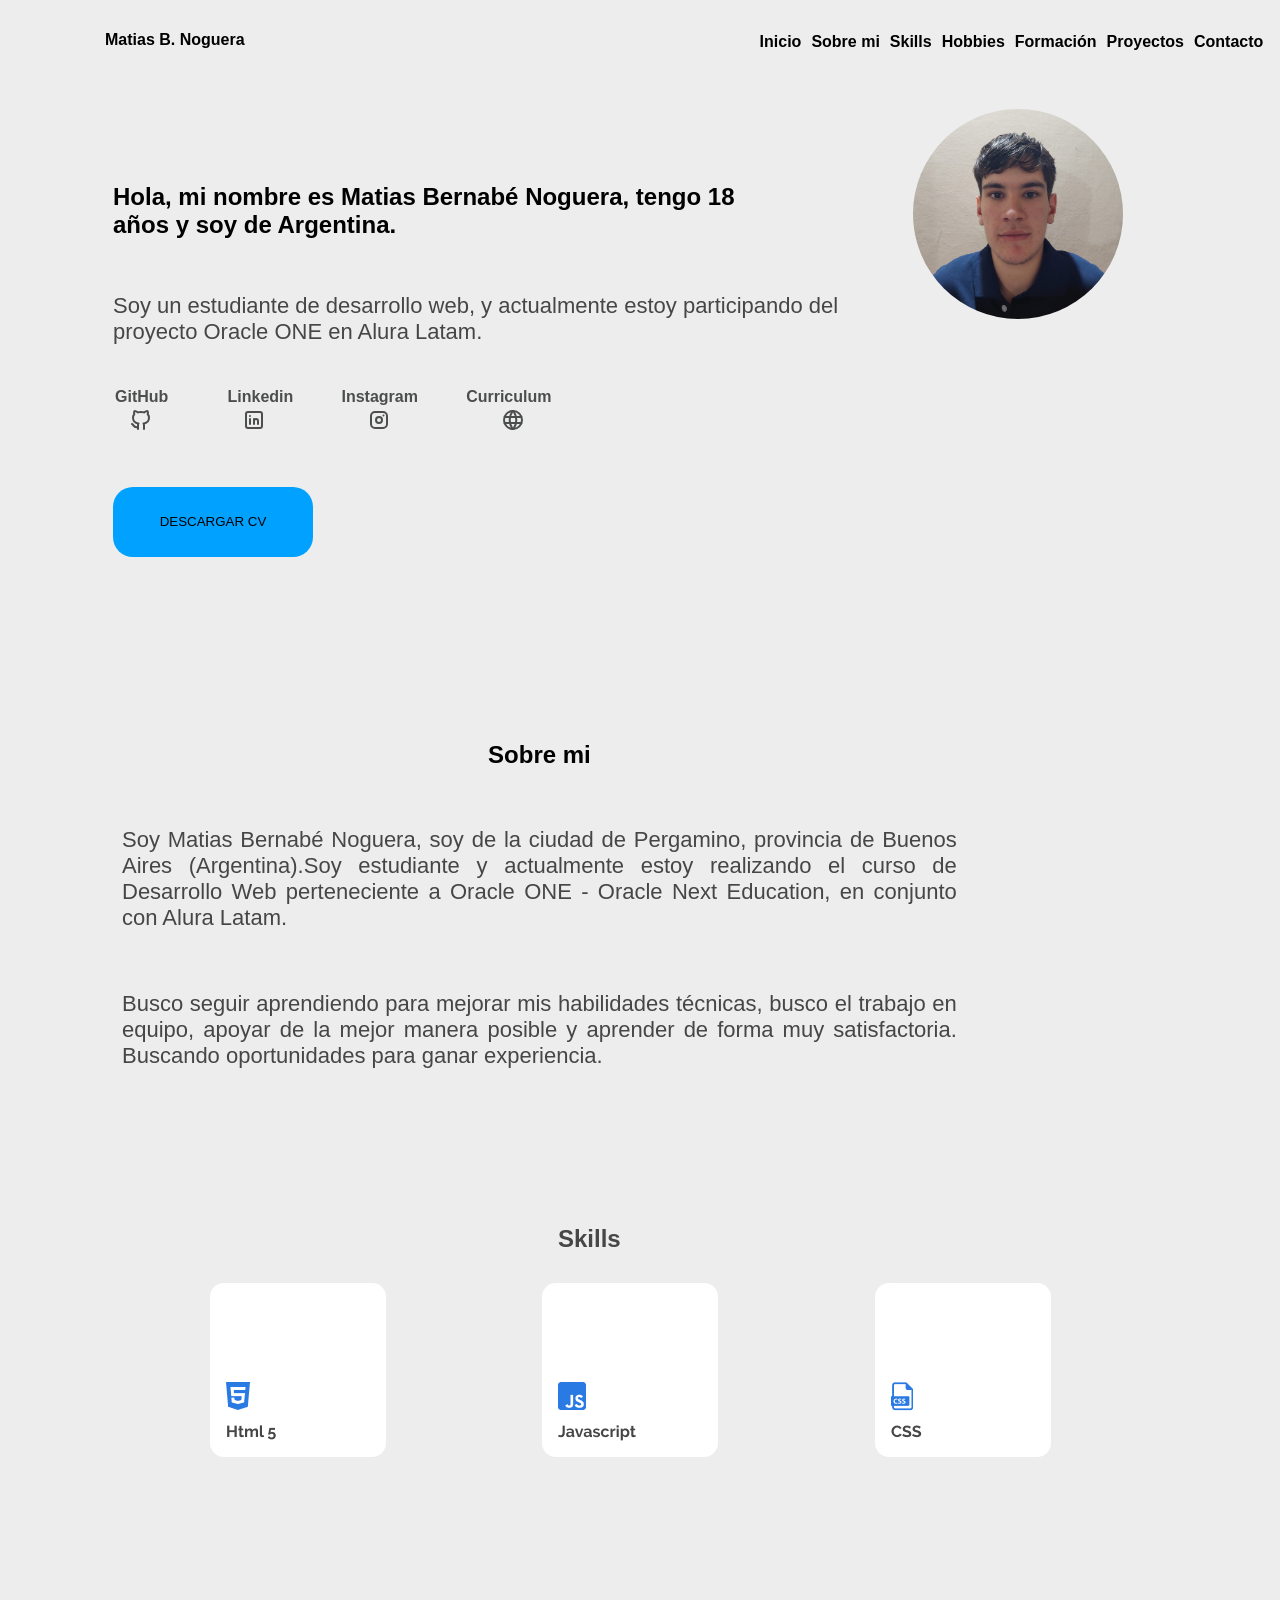
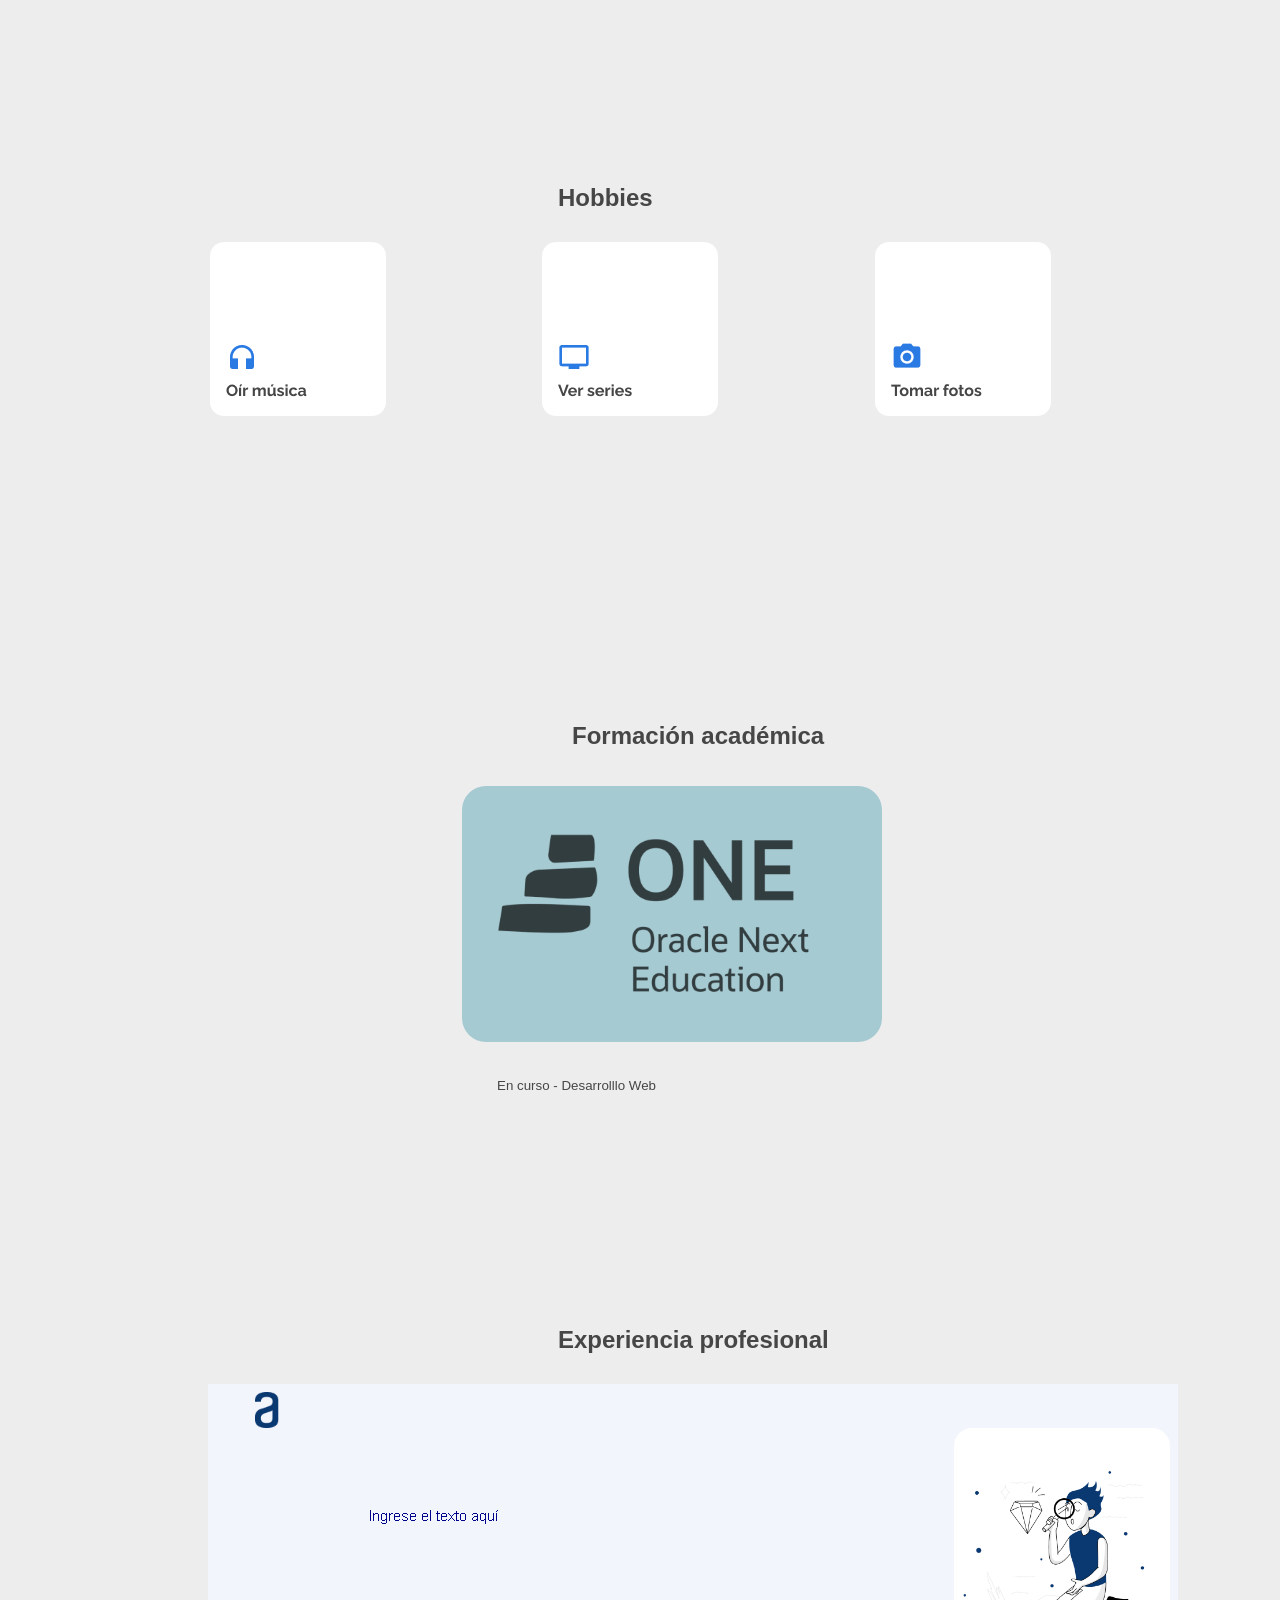
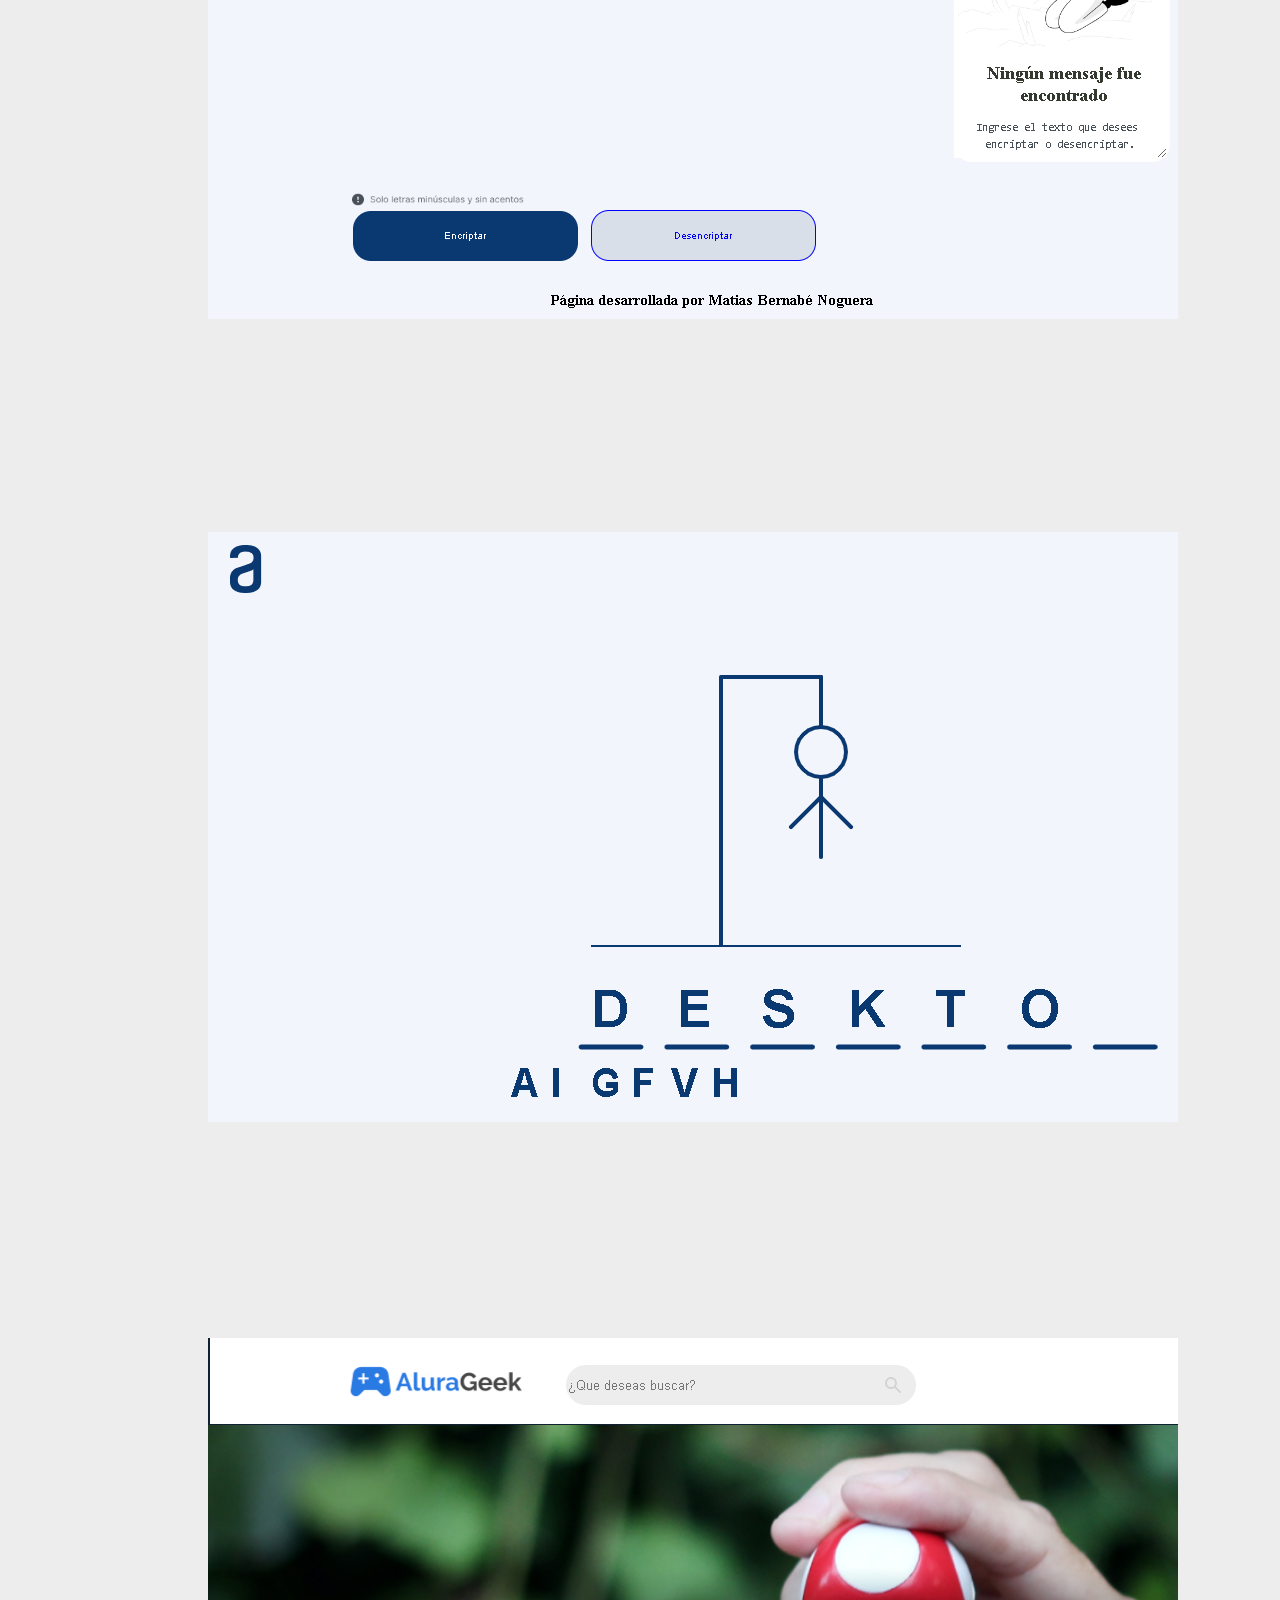
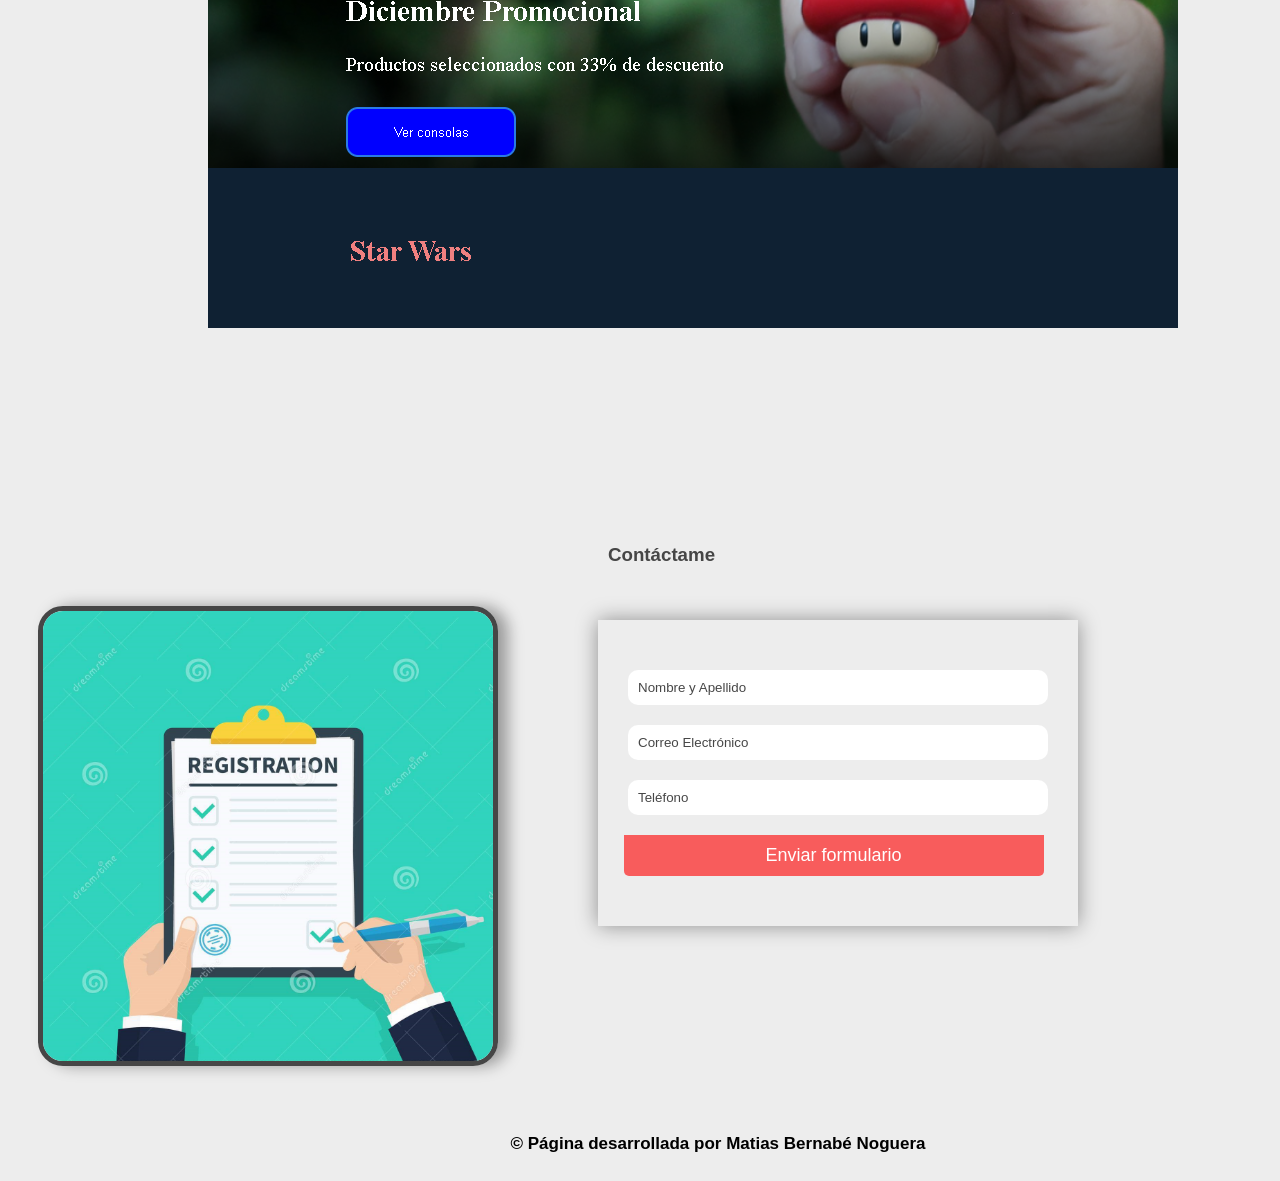
<file: index.html>
<!DOCTYPE html>
<html lang="es">
<head>
    <meta charset="UTF-8">
    <meta http-equiv="X-UA-Compatible" content="IE=edge">
    <meta name="viewport" content="width=device-width, initial-scale=1.0">
    <title>Matias B. Noguera -  Portafólio</title>
    <link rel="stylesheet" href="style.css">
<body>
<main>
    <header class="cabecera">
        <nav class="menu">
            <ul class="menu__lista">
                <p class="me">Matias B. Noguera</p>
                <li class="menu__item"><a class="menu__link activo" href="#">Inicio</a></li>
                <li class="menu__item"><a class="menu__link" href="#about-me">Sobre mi</a></li>
                <li class="menu__item"><a class="menu__link" href="#habilidades">Skills</a></li>
                <li class="menu__item"><a class="menu__link" href="#aficiones">Hobbies</a></li>
                <li class="menu__item"><a class="menu__link" href="#training">Formación</a></li>
                <li class="menu__item"><a class="menu__link" href="#projects">Proyectos</a>
                <ul>
                    <li><a class="menu__" href="#projects">Encriptador</a></li>
                    <li><a class="menu__" href="#ahorcado">Ahorcado</a></li>
                    <li><a class="menu__" href="#e-commerce">E-Commerce</a></li>
                    <!--<li><a class="menu__" href="#conversor">Conversor</a></li>
                    <li><a class="menu__" href="#hotel-alura">Hotel Alura</a></li>-->
                </ul></li>
                <li class="menu__item"><a class="menu__link" href="#contact-me">Contacto</a></li>
            </ul>
        </nav>
    </header>

    <section class="home">
        <h1 class="descripcion">Hola, mi nombre es Matias Bernabé Noguera, tengo 18 años y soy de Argentina.
        </h1><img src="images/img-mia.jpg" class="imagen-de-mi">
        <p class="inicio"> Soy un estudiante de desarrollo web, y actualmente estoy participando del proyecto Oracle ONE en Alura Latam.</p>
        <nav class="redes">
            <ul class="redes__lista">
                <li class="redes__item"><a class="redes__link" href="https://github.com/MatiasNoguera" target="_blank">GitHub</a>
                <svg xmlns="http://www.w3.org/2000/svg" class="icon icon-tabler icon-tabler-brand-github" id="github" width="24" height="24" viewBox="0 0 24 24" stroke-width="2" stroke="currentColor" fill="none" stroke-linecap="round" stroke-linejoin="round">
                    <path stroke="none" d="M0 0h24v24H0z" fill="none"></path>
                    <path d="M9 19c-4.3 1.4 -4.3 -2.5 -6 -3m12 5v-3.5c0 -1 .1 -1.4 -.5 -2c2.8 -.3 5.5 -1.4 5.5 -6a4.6 4.6 0 0 0 -1.3 -3.2a4.2 4.2 0 0 0 -.1 -3.2s-1.1 -.3 -3.5 1.3a12.3 12.3 0 0 0 -6.2 0c-2.4 -1.6 -3.5 -1.3 -3.5 -1.3a4.2 4.2 0 0 0 -.1 3.2a4.6 4.6 0 0 0 -1.3 3.2c0 4.6 2.7 5.7 5.5 6c-.6 .6 -.6 1.2 -.5 2v3.5"></path></svg>
                </li>
                <li class="redes__item"><a class="redes__link" href="https://www.linkedin.com/in/matias-noguera-86b428246/" target="_blank">Linkedin</a>
                    <svg xmlns="http://www.w3.org/2000/svg" class="icon icon-tabler icon-tabler-brand-linkedin" id="linkedin" width="24" height="24" viewBox="0 0 24 24" stroke-width="2" stroke="currentColor" fill="none" stroke-linecap="round" stroke-linejoin="round">
                        <path stroke="none" d="M0 0h24v24H0z" fill="none"></path>
                        <rect x="4" y="4" width="16" height="16" rx="2"></rect>
                        <line x1="8" y1="11" x2="8" y2="16"></line>
                        <line x1="8" y1="8" x2="8" y2="8.01"></line>
                        <line x1="12" y1="16" x2="12" y2="11"></line>
                        <path d="M16 16v-3a2 2 0 0 0 -4 0"></path></svg>
                </li> 
                <li class="redes__item"><a class="redes__link" href="https://www.instagram.com/matinoguera04" target="_blank">Instagram</a>
                <svg xmlns="http://www.w3.org/2000/svg" class="icon icon-tabler icon-tabler-brand-instagram" id="instagram" width="24" height="24" viewBox="0 0 24 24" stroke-width="2" stroke="currentColor" fill="none" stroke-linecap="round" stroke-linejoin="round">
                    <path stroke="none" d="M0 0h24v24H0z" fill="none"></path>
                    <rect x="4" y="4" width="16" height="16" rx="4"></rect>
                    <circle cx="12" cy="12" r="3"></circle>
                    <line x1="16.5" y1="7.5" x2="16.5" y2="7.501"></line></svg>
                </li>
                <li class="redes__item"><a class="redes__link" href="/CV/index.html" target="_blank">Curriculum</a><svg xmlns="http://www.w3.org/2000/svg" class="icon icon-tabler icon-tabler-world" id="curriculum" width="24" height="24" id="portfolio" viewBox="0 0 24 24" stroke-width="2" stroke="currentColor" fill="none" stroke-linecap="round" stroke-linejoin="round">
                    <path stroke="none" d="M0 0h24v24H0z" fill="none"></path>
                    <circle cx="12" cy="12" r="9"></circle>
                    <line x1="3.6" y1="9" x2="20.4" y2="9"></line>
                    <line x1="3.6" y1="15" x2="20.4" y2="15"></line>
                    <path d="M11.5 3a17 17 0 0 0 0 18"></path>
                    <path d="M12.5 3a17 17 0 0 1 0 18"></path>
                 </svg>
                </li>
            </ul>
        </nav>  
        <div class="curriculum">
            <button class="btn"><a href="/CV/DevCurriculum-CV.pdf" class="btn-curriculum" download="DevCurriculum-CV.pdf">DESCARGAR CV</a></button>
        </div>
    </section>

    <section class="sobre" id="about-me">
        <h2 class="sobre__mi">Sobre mi</h2>
        <p class="sobre-mi">Soy Matias Bernabé Noguera, soy de la ciudad de Pergamino, provincia de Buenos Aires (Argentina).Soy estudiante y actualmente estoy realizando el curso de Desarrollo Web perteneciente a Oracle ONE - Oracle Next Education, en conjunto con Alura Latam.</p>
        <p class="sobre-mi">Busco seguir aprendiendo para mejorar mis habilidades técnicas, busco el trabajo en equipo, apoyar de la mejor manera posible y aprender de forma muy satisfactoria. Buscando oportunidades para ganar experiencia.</p>
    </section>

    <section class="habilidades" id="habilidades">
        <h2 class="skills">Skills</h2>
        <img class="html" src="images/html5.png" alt="HTML">
        <img class="javascript" src="images/javascript.png" alt="JAVASCRIPT">
        <img class="css" src="images/css.png" alt="CSS">
    </section>

    <section class="pasatiempo" id="aficiones">
        <h2 class="hobbies">Hobbies</h2>
        <img class="musica" src="images/musica.png" alt="música">
        <img class="series" src="images/series.png" alt="series">
        <img class="fotos" src="images/fotos.png" alt="fotos">
    </section>   

    <section class="formacion-académica" id="training">
        <h2 class="formación">Formación académica</h2>
        <img class="one" src="images/ONE.png" alt="Oracle Next Education">
        <input class="input" type="text" placeholder="En curso - Desarrolllo Web">
    </section>

    <section class="experiencia" id="projects">
        <h2 class="proyectos">Experiencia profesional</h2>
        <div id="imagen">
            <div id="info">
                <p class="reto1" id="info2">Este es una encriptador y desencriptador de texto. Este proyecto se hizo usando HTML, CSS y JavaScript, cuenta de dos funciones, la primera para encriptar el texto ingresado por el usuario, dadas ciertas claves de encriptación, y la segunda para desencriptar el texto con las mismas claves de encriptación. También tiene un botón de copiar y está adaptado a dispositivos móviles por lo que se puede acceder desde cualquier dispositivo.</p>
                <a class="btn__1" href="https://github.com/MatiasNoguera/ChallengeONE-challengecodificador3" target="_blank">Repositorio</a>
                <a class="demo__1" href="https://matiasnoguera.github.io/ChallengeONE-challengecodificador3/" target="_blank">Ver demo</a>
            </div>
        </div>
    </section>
    
    <section class="experiencia" id="ahorcado">
        <div id="img">
            <div id="inf">
                <p class="reto2" id="inf2">Este es un juego del ahorcado hecho con HTML, CSS y JavaScript. Este fue mi desafío más difícil hasta ahora ya que requiere mucha cantidad de lógica, tomó mucha investigación para hacerlo, pero el resultado es simple pero funcional. Me faltaria un teclado para dispositivos móviles,así el usuario puede entrar desde el móvil y jugar desde su celular.</p>
                <a class="btn__2" href="https://github.com/MatiasNoguera/ChallengeONE-JuegoAhorcado3" target="_blank">Repositorio</a>
                <a class="demo__2" href="https://matiasnoguera.github.io/ChallengeONE-JuegoAhorcado3/" target="_blank">Ver demo</a>
            </div>
        </div>
    </section>

    <section class="experiencia" id="e-commerce">
                <div id="img-e-commerce">
                    <div id="info-commerce">
                        <p class="reto-e-commerce" id="info2-e-commerce">Este es un desafío el cual la empresa AluraGeek necesita llegar a más clientes y aumentar su nivel de ventas, por lo que quieren implementar un e-commerce, llevar a la empresa al siguiente nivel y volverse más digital. Es un E-Commerce hecho con HTML, CSS y JavaScript, totalmente responsive, que se adapta a celulares, desktops y tablets.</p>
                        <a class="btn__2-Ecommerce" href="https://github.com/MatiasNoguera/ChallengeONE-ECommerce3" target="_blank">Repositorio</a>
                        <a class="demo__2-Ecommerce" href="https://matiasnoguera.github.io/ChallengeONE-ECommerce3/" target="_blank">Ver demo</a>
                    </div>
                </div>
    </section>
    
    <!--<section class="experiencia" id="conversor">
        <div id="img-conversor">
            <div id="info-conversor">
                <p class="reto-conversor" id="info2-conversor">Este es un desafío el cual consiste en convertir una moneda para convertirla al valor que uno elija. Este desafío, consiste en crear un conversor de monedas utilizando el lenguaje Java. Las características solicitadas son las siguientes:
                    - Convertir de la moneda de tu país a Dólar
                    - Convertir de la moneda de tu país  a Euros
                    - Convertir de la moneda de tu país  a Libras Esterlinas
                    - Convertir de la moneda de tu país  a Yen Japonés
                    - Convertir de la moneda de tu país  a Won sul-coreano
                También debe ser posible convertir estas inversamente.
                </p>
                <a class="btn__2-Conversor" href="#">Repositorio</a>
                <a class="demo__2-Conversor" href="#">Ver demo</a>
            </div>
        </div>
    </section>-->

    <!--<section class="experiencia" id="hotel-alura">
        <div id="img-hotel">
            <div id="info-hotel">
                <p class="reto-hotel" id="info2-hotel">El Hotel Alura conocido por su espectaculares instalaciones y paquetes promocionales para Desarrolladores de Software está teniendo problemas para llevar el control de las reservaciones hechas por sus clientes.
                Este es un desafío que consiste en hacer un hotel con una página de inicio de sesión y que se guarden los datos de los ingresantes. Este reto se hizo con Java y MySQL.<p>
                <a class="btn__2-Hotel" href="#">Repositorio</a>
                <a class="demo__2-Hotel" href="#">Ver demo</a>
            </div>
        </div>
    </section>-->
    
    <section class="contacto" id="contact-me">
        <h3 class="contact__me">Contáctame</h3>
        <img class="imagen" src="images/contactos.png" alt="imagen de contacto">

        <form action="" class="form" id="form">
            <input type="text" name="nombre" placeholder="Nombre y Apellido" title="Se aceptan solo letras minúsculas y mayúsculas">
            <input type="text" name="correo" placeholder="Correo Electrónico" title="Se aceptan letras minúsculas,mayúsculas y números.Debe incluir un @ seguido de texto">
            <input type="text" name="telefono" placeholder="Teléfono" title="Se aceptan solo números, mínimo 8, máximo 10">
            <div>
                <ul class="errors">
                    <p class="name">Ingresa Nombre</p>
                    <p class="email">Ingresa Correo</p>
                    <p class="telephone">Ingresa Teléfono</p>
                </ul>
                <input type="submit" value="Enviar formulario"> 
        </form>
    </div>
    </section>
    
    <footer class="pie-de-pagina">
        <p class="copyright">&copy Página desarrollada por Matias Bernabé Noguera</p>
    </footer>
    <script src="script.js"></script>
</main>
</body>
</html>
</file>
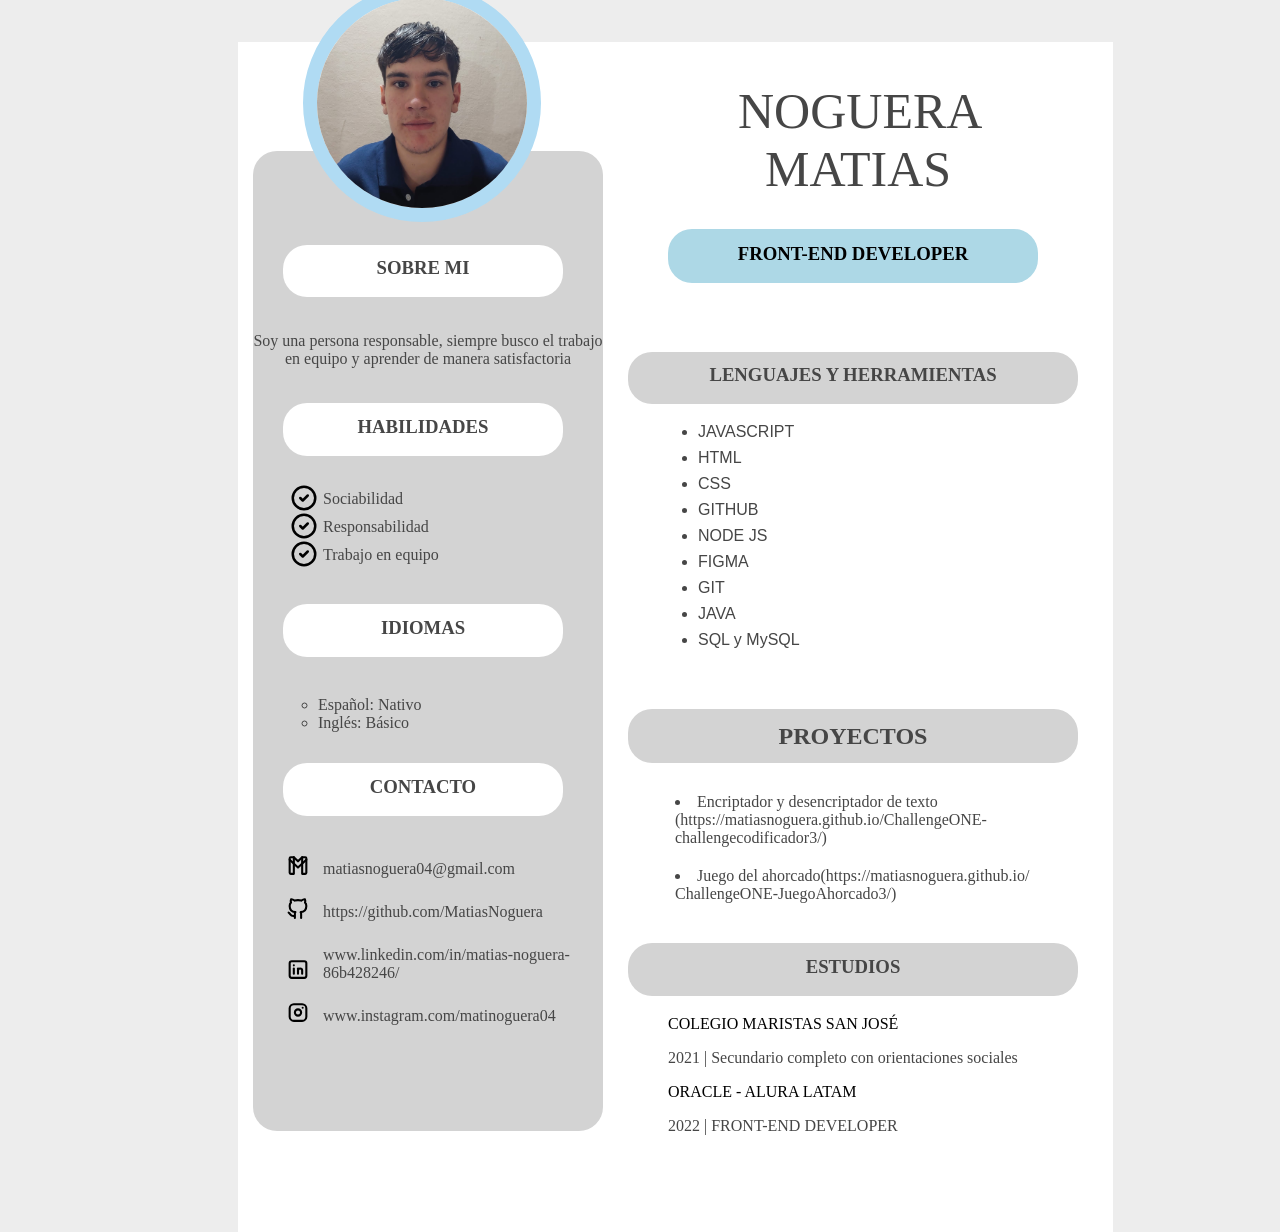
<file: CV/index.html>
<!DOCTYPE html>
<html lang="es">
<head>
    <meta charset="UTF-8">
    <meta httli-equiv="X-UA-Compatible" content="IE=edge">
    <meta name="viewport" content="width=device-width, initial-scale=1.0">
    <title>Matias B. Noguera - Curriculum</title>
    <link rel="stylesheet" href="style-cv.css">
</head>
<body>
<!--Parte del sector derecho(MI NOMBRE - FRONT-END DEVELOPER - LENGUAJES Y HERRAMIENTAS - PROYECTOS - ESTUDIOS)-->
    <main class="container">
        <section class="cabecera">
            <h1 class="me">NOGUERA MATIAS</h1>
            <h3 class="subtitulo">FRONT-END DEVELOPER</h3>
        </section>

        <section class="lenguajes">
            <h3 class="lenguajes-herramientas">LENGUAJES Y HERRAMIENTAS</h3>
            <ul class="lenguaje">
                <li class="javascript">JAVASCRIPT</li>
                <li class="html">HTML</li>
                <li class="css">CSS</li>
                <li class="github">GITHUB</li>
                <li class="nodejs">NODE JS</li>
                <li class="figma">FIGMA</li>
                <li class="git">GIT</li>
                <li class="java">JAVA</li>
                <li class="SQL-MYSQL">SQL y MySQL</li>
            </ul>
        </section>
        
        <section class="proyecto">
            <h2 class="mis-proyectos">PROYECTOS</h2>
            <ul class="proyectos">
                <li class="codificador">Encriptador y desencriptador de texto (https://matiasnoguera.github.io/ChallengeONE-challengecodificador3/)</li>

                <li class="ahorcado">Juego del ahorcado(https://matiasnoguera.github.io/<br>ChallengeONE-JuegoAhorcado3/)</li>
            </ul>
        </section>

        <section class="estudio">
            <h3 class="estudios">ESTUDIOS</h3>
            <p class="colegio">COLEGIO MARISTAS SAN JOSÉ</p>
            <p class="secundario">2021 | Secundario completo con orientaciones sociales</p>
            <p class="curso">ORACLE - ALURA LATAM</p>
            <p class="curso-alura">2022 | FRONT-END DEVELOPER</p>
        </section>

        <!--Parte del sector izquierdo(SOBRE MI - HABILIDADES - IDIOMAS - CONTACTO)-->
        <section class="sobre">
        <section class="contenedor">
            <img class="fotomia" src="../images/img-mia.jpg">
            <h3 class="sobre-mi">SOBRE MI</h3>
            <p class="sobre_mi">Soy una persona responsable, siempre busco el trabajo en equipo y aprender de manera satisfactoria</p>

        <section class="skills">
            <h3 class="habilidades">HABILIDADES</h3>
            <ul class="abilities">
                <li class="habilidad">Sociabilidad</li>
                <svg xmlns="http://www.w3.org/2000/svg" id="check" class="icon icon-tabler icon-tabler-circle-check" width="24" height="24" viewBox="0 0 24 24" stroke-width="2" stroke="currentColor" fill="none" stroke-linecap="round" stroke-linejoin="round">
                    <path stroke="none" d="M0 0h24v24H0z" fill="none"></path>
                    <circle cx="12" cy="12" r="9"></circle>
                    <path d="M9 12l2 2l4 -4"></path>
                 </svg>
                <li class="habilidad">Responsabilidad</li>
                <svg xmlns="http://www.w3.org/2000/svg" id="check" class="icon icon-tabler icon-tabler-circle-check" width="24" height="24" viewBox="0 0 24 24" stroke-width="2" stroke="currentColor" fill="none" stroke-linecap="round" stroke-linejoin="round">
                    <path stroke="none" d="M0 0h24v24H0z" fill="none"></path>
                    <circle cx="12" cy="12" r="9"></circle>
                    <path d="M9 12l2 2l4 -4"></path>
                 </svg>
                <li class="habilidad">Trabajo en equipo</li>
                <svg xmlns="http://www.w3.org/2000/svg" id="check" class="icon icon-tabler icon-tabler-circle-check" width="24" height="24" viewBox="0 0 24 24" stroke-width="2" stroke="currentColor" fill="none" stroke-linecap="round" stroke-linejoin="round">
                    <path stroke="none" d="M0 0h24v24H0z" fill="none"></path>
                    <circle cx="12" cy="12" r="9"></circle>
                    <path d="M9 12l2 2l4 -4"></path>
                 </svg>
            </ul>
        </section>

        <section class="languages">
            <h3 class="idiomas">IDIOMAS</h3>
            <ul class="idioma">
                <li class="es">Español: Nativo</li>
                <li class="en">Inglés: Básico</li>
            </ul>
        </section>

        <section class="contactame">
            <h3 class="contacto">CONTACTO</h3>
            <a class="redes" href="https://mail.google.com/mail/u/0/#inbox?compose=jrjtXLDFMrdhZgcJGcvJFhlFbvdMtjnBZFRKClknFBnRZDvxlSQdWwzTCmJlGxVMjggjxZdJ" target="_blank">matiasnoguera04@gmail.com</a>
            <svg xmlns="http://www.w3.org/2000/svg" class="icon icon-tabler icon-tabler-brand-gmail" id="gmail" width="24" height="24" viewBox="0 0 24 24" stroke-width="2" stroke="currentColor" fill="none" stroke-linecap="round" stroke-linejoin="round">
                <path stroke="none" d="M0 0h24v24H0z" fill="none"></path>
                <path d="M16 20h3a1 1 0 0 0 1 -1v-14a1 1 0 0 0 -1 -1h-3v16z"></path>
                <path d="M5 20h3v-16h-3a1 1 0 0 0 -1 1v14a1 1 0 0 0 1 1z"></path>
                <path d="M16 4l-4 4l-4 -4"></path>
                <path d="M4 6.5l8 7.5l8 -7.5"></path>
            </svg>

            <a class="redes" href="https://github.com/MatiasNoguera" target="_blank">https://github.com/MatiasNoguera</a>
            <svg xmlns="http://www.w3.org/2000/svg" class="icon icon-tabler icon-tabler-brand-github" id="github" width="24" height="24" viewBox="0 0 24 24" stroke-width="2" stroke="currentColor" fill="none" stroke-linecap="round" stroke-linejoin="round">
                <path stroke="none" d="M0 0h24v24H0z" fill="none"></path>
                <path d="M9 19c-4.3 1.4 -4.3 -2.5 -6 -3m12 5v-3.5c0 -1 .1 -1.4 -.5 -2c2.8 -.3 5.5 -1.4 5.5 -6a4.6 4.6 0 0 0 -1.3 -3.2a4.2 4.2 0 0 0 -.1 -3.2s-1.1 -.3 -3.5 1.3a12.3 12.3 0 0 0 -6.2 0c-2.4 -1.6 -3.5 -1.3 -3.5 -1.3a4.2 4.2 0 0 0 -.1 3.2a4.6 4.6 0 0 0 -1.3 3.2c0 4.6 2.7 5.7 5.5 6c-.6 .6 -.6 1.2 -.5 2v3.5"></path></svg>
            
            <a class="redes" href="https://www.linkedin.com/in/matias-noguera-86b428246/" target="_blank">www.linkedin.com/in/matias-noguera-86b428246/</a>
            <svg xmlns="http://www.w3.org/2000/svg" class="icon icon-tabler icon-tabler-brand-linkedin" id="linkedin" width="24" height="24" viewBox="0 0 24 24" stroke-width="2" stroke="currentColor" fill="none" stroke-linecap="round" stroke-linejoin="round">
                <path stroke="none" d="M0 0h24v24H0z" fill="none"></path>
                <rect x="4" y="4" width="16" height="16" rx="2"></rect>
                <line x1="8" y1="11" x2="8" y2="16"></line>
                <line x1="8" y1="8" x2="8" y2="8.01"></line>
                <line x1="12" y1="16" x2="12" y2="11"></line>
                <path d="M16 16v-3a2 2 0 0 0 -4 0"></path></svg>
            <a class="redes" href="https://www.instagram.com/matinoguera04" target="_blank">www.instagram.com/matinoguera04</a>
            <svg xmlns="http://www.w3.org/2000/svg" class="icon icon-tabler icon-tabler-brand-instagram" id="instagram" width="24" height="24" viewBox="0 0 24 24" stroke-width="2" stroke="currentColor" fill="none" stroke-linecap="round" stroke-linejoin="round">
                    <path stroke="none" d="M0 0h24v24H0z" fill="none"></path>
                    <rect x="4" y="4" width="16" height="16" rx="4"></rect>
                    <circle cx="12" cy="12" r="3"></circle>
                    <line x1="16.5" y1="7.5" x2="16.5" y2="7.501"></line></svg> 
        </section>
        </section>
        </section>
    </main>
</body>
</html>
</file>
<file: style.css>
/*SCROLL*/
body{
    background: #EDEDED;
    overflow-x: hidden;
    font-family: Arial, Helvetica, sans-serif;
}

html {
    scroll-behavior: smooth;
}

section[id] {
    scroll-margin-top: 110px;
} 

/*MENÚ - CABECERA*/

.cabecera {
    align-items: center;
    display: flex;
    justify-content: space-between;
    padding-left: 1rem;
    padding-right: 2rem;
}

.menu {
    position: fixed;
    top: 0;
    z-index: 2000;
    max-width: 2000px;
    width: 100%;
}

.menu__ {
    color: #000000;
    text-decoration: none;
}

.menu__:hover {
    color: #464646;
    font-weight: bold;
}

.menu__lista {
    background: #EDEDED;
    display: flex;
    margin-left: -20px;
    margin-top: 0px;
    padding: 1px;   
}

.me {
    background: #EDEDED;
    color: #000000;
    font-weight: bold;
    margin-left: 100px;
    margin-top: 30px;
    text-align: center;
}

.me:hover {
    text-decoration: underline;
    color: #464646;
}

.menu__item {
    list-style: none;
    margin-top: 27px;  
    padding: 5px;  
}

.menu__item:last-child .menu__link {
    margin-right: 0;
}

.menu__link.activo {
    color: #000000;
    display: flex;
    font-weight: bold;
    margin-left: 510px;
}

.menu__link {
    color:#000000;
    font-weight: bold;
    text-decoration: none;
}

.menu__link:hover {
    text-decoration: underline;
    color: #464646;
}

.menu__lista li ul {
    display: none;
    list-style: none;
    min-width: 140px;
    position: absolute;
}

.menu__lista li:hover > ul {
    display: block;
}

/*HOME - INICIO*/
.home {
    font-weight: bold;
    margin-left: 5px;
    margin-top: 175px;
}
.imagen-de-mi{
    background-image: url(images/img-mia.jpg);
    background-size: cover;
    border-radius: 50%;
    height: 210px;
    margin-left: 900px;
    margin-top: -150px;
    width: 210px;
}

.descripcion {
    margin-left: 100px;
    margin-top: 50px;
    width: 53%;
}    

.inicio {
    align-self: stretch;
    color: #464646;
    flex: none; 
    flex-grow: 0;
    font-weight: 400;
    font-size: 22px;
    height: 52px;
    line-height: 26px;
    margin-left: 100px;
    margin-top: -30px;
    order: 1;
    width: 751px;
}

.redes {
    height: 140px;
    margin-left: 55px;
    width: 236px;
}

.redes__lista {
    align-items: center;
    color: #4c4e4e;
    display: flex;
    flex: none;
    flex-direction: row;
    flex-grow: 0;
    font-weight: bold;
    gap: 30px;
    height: 24px;
    margin-left: 1px;
    order: 2;
    padding: 1px;
    width: 427px;
}

.redes__item {
    align-items: flex-start;
    display: flex;
    flex: none;
    flex-direction: row;
    gap: 32px;
    list-style: none;
    order: 2;
    padding: 0px;
}

.redes__link {
    color: #4c4e4e;
    font-weight: bold;
    margin-left: 45px;
    margin-right: 1.7rem;
    margin-top: 60px;
    text-decoration: none;
}

.redes__link:hover {
    color: #4c4e4e;
    text-decoration: underline;
}

svg {
    margin-left: -100px;
    margin-top: 80px;
}

#linkedin, #instagram {
    margin-left: -110px;
}

#linkedin:hover {
    background-color: #2A7AE4;
    border-radius: 24px;
    width: 20%;
}

#instagram:hover {
    background-color: #ee244c;
    border-radius: 24px;
    width: 20%;
}

#github {
    margin-left: -99px;
}

#github:hover {
    background-color: darkgray;
    border-radius: 24px;
    width: 20%;
}

#curriculum {
    margin-left: -110px;
}

#curriculum:hover {
    background-color: #00a1ff;;
    border-radius: 24px;
    width: 20%;
}

.curriculum {
    margin-left: 100px;
    margin-top: -20px;
}

.btn {
    background: #00a1ff;
    border: none;
    border-radius: 20px;
    height: 70px;
    text-decoration: none;
    width: 200px;
}

.btn:hover {
    background: #2A7AE4;
    height: 100px;
    width: 250px;
}

.btn-curriculum {
    border-radius: 14px;
    color: #000000;
    font-family:Verdana, Geneva, Tahoma, sans-serif;
    text-decoration: none;
}

/*SOBRE MI*/
.sobre {
    align-items: center; 
    display: flex;
    flex: none;
    flex-direction: column;
    flex-grow: 0;
    gap: 16px;
    height: 240px;  
    margin-top: 100px;
    text-align: justify; 
    order: 2;
    padding: 64px;
    width: 70%;
}

.sobre__mi {
    margin-left: 50px;
}

.sobre-mi {
    color: #464646;
    flex: none;
    flex-grow: 0;
    font-size: 22px;
    font-weight: 400;
    line-height: 26px;
    margin-left: 50px;
    order: 1;
}

/*HABILIDADES*/
.habilidades {
    height: 244px;
    margin-left: 50px;
    width: 1136px;
}

.skills {
    color: #464646;
    height: 38px;
    margin-left: 500px;
    margin-top: 200px;
    width: 82px;
}

.html, .javascript, .css {
    border-radius: 14px;
    margin-left: 9.5rem;
}

.html:hover, .javascript:hover, .css:hover {
    filter: invert(86%) sepia(92%) saturate(624%) hue-rotate(292deg) brightness(91%) contrast(87%);
}

/*PASATIEMPO*/
.pasatiempo {
    margin-left: 50px;
    height: 174px;
    width: 1136px;
}

.hobbies {
    display: flex;
    color: #464646;
    margin-left: 500px;
    margin-top: 315px;
    height: 38px;
    width: 127px;
}

.musica, .series, .fotos {
    border-radius: 14px;
    margin-left: 9.5rem;
}

.musica:hover, .series:hover, .fotos:hover {
    filter: invert(86%) sepia(92%) saturate(624%) hue-rotate(292deg) brightness(91%) contrast(87%);
}

/*FORMACIÓN ACADÉMICA*/
.formacion-académica {
    align-items: flex-start;
    display: flex;
    flex: none;
    flex-direction: column;
    flex-grow: 0;
    gap: 16px;
    height: 350px;
    margin-top: 290px;
    order: 2;
    padding: 64px;
    width: 100%;  
}

.formación {
    color: #464646;
    margin-left: 500px;
    margin-top: 10px;
}

.one {
    border-radius: 24px;
    margin-left: 390px;
    width: 420px;
}

.one:hover {
    border-radius: 14px;
    filter: invert(96%) sepia(96%) saturate(624%) hue-rotate(290deg) brightness(71%) contrast(87%);
    width: 460px;
}

.input {
    background: #EDEDED;
    border: none;
    height: 50px;
    margin-left: 415px;
    outline: none;
    width: 170px;
}

/*EXPERIENCIA PROFESIONAL - ENCRIPTADOR DE TEXTO */
.experiencia {
    align-items: center;
    flex: none;
    flex-direction: row;
    flex-grow: 0;
    gap: 16px;
    height: 406px;
    margin-top: 70px;
    order: 1;
    padding: 0px;
    width: 1136px;
}

.proyectos {
    color: #464646;
    height: 38px;
    margin-left: 550px;
    margin-top: 200px;
    width: 361px;
}

.btn__1 {
    align-items: center;
    border: 1px solid #2A7AE4;
    border-radius: 14px;
    box-sizing: border-box;
    color: #2A7AE4;
    display: flex;
    flex-direction: row;
    flex-grow: 0;
    flex: none;
    gap: 10px;
    height: 51px;    
    justify-content: center;
    margin-left: 330px;
    margin-top: 350px;
    order: 0;   
    padding: 16px;
    text-decoration: none;
    width: 116px;
}

.btn__1:hover {
    background-color: darkblue;
    color: #EDEDED;
}

.demo__1 {
    align-items: center;
    border: 1px solid #2A7AE4;
    border-radius: 14px;
    box-sizing: border-box;
    color: #2A7AE4;
    display: flex;
    flex: none;
    gap: 10px;
    height: 51px;    
    justify-content: center;
    margin-left: 470px;
    margin-top: -50px;
    order: 0;   
    text-decoration: none;
    width: 116px;
}

.demo__1:hover {
    background-color: lightseagreen;
    color: #EDEDED;
}

.reto1 {
    background: #c7c4c4;
    border-radius: 14px; 
    color:#464646;
    display: block;
    height: 100px;    
    justify-content: center;
    margin-left: 200px;  
    margin-top: 200px;  
    padding-top: .8rem;
    text-align: center;
    width: 870px;
}

/*IMAGEN 1 DE EXPERIENCIA PROFESIONAL(ENCRIPTADOR DE TEXTO)*/
#imagen {
    background-image: url(images/codificador.png);
    height: 535px;
    margin-left: 200px;
    margin-top: 10px;
    width: 970px;
}

#info {
    background: rgba(31, 31, 31, 0.9);
    height: 535px;
    opacity: 0;
    position: absolute;
    width: 970px;
}

#imagen:hover #info{
    opacity: 1;
}

#info2 {
    margin: auto;
    margin-top: 160px;
    position: absolute;
    text-align: center;
    width: 760px;
}

#imagen:hover #info2 {
    margin-top: 200px;
    margin-left: 100px;
}

/*EXPERIENCIA PROFESIONAL - JUEGO DEL AHORCADO*/
.experiencia {
    align-items: center;
    flex: none;
    flex-direction: row;
    flex-grow: 0;
    gap: 16px;
    height: 406px;
    margin-top: 70px;
    order: 1;
    padding: 0px;
    width: 1136px;
}

.btn__2 {
    align-items: center;
    border: 1px solid #2A7AE4;
    border-radius: 14px;
    box-sizing: border-box;
    color: #2A7AE4;
    display: flex;
    flex-direction: row;
    flex-grow: 0;
    flex: none;
    gap: 10px;
    height: 51px;    
    justify-content: center;
    margin-left: 350px;
    margin-top: 400px;
    order: 0;   
    padding: 16px;
    text-decoration: none;
    width: 116px;
}

.btn__2:hover {
    background-color: darkblue;
    color: #EDEDED;
}

.demo__2 {
    align-items: center;
    border: 1px solid #2A7AE4;
    border-radius: 14px;
    box-sizing: border-box;
    color: #2A7AE4;
    display: flex;
    flex-direction: row;
    flex-grow: 0;
    flex: none;
    gap: 10px;
    height: 51px;    
    justify-content: center;
    margin-left: 490px;
    margin-top: -50px;
    order: 0;   
    text-decoration: none;
    width: 116px;
}

.demo__2:hover {
    background-color: lightseagreen;
    color: #EDEDED;
}

.reto2 {
    align-content: center;
    align-items: center;
    background: #c7c4c4;
    border-radius: 14px; 
    color:#464646;
    display: block;
    height: 100px;    
    justify-content: center;
    margin-left: 250px;  
    margin-top: 200px;  
    padding-top: .8rem;
    text-align: center;
    width: 660px;
}

/*IMAGEN 2 DE EXPERIENCIA PROFESIONAL(JUEGO DEL AHORCADO)*/
#img {
    background-image: url(images/juego-ahorcado.png);
    height: 590px;
    margin-left: 200px;
    margin-top: 400px;
    width: 970px;
}

#inf {
    background: rgba(31, 31, 31, 0.9);
    height: 590px;
    opacity: 0;
    position: absolute;
    width: 970px;
}

#img:hover #inf{
    opacity: 1;
}

#inf2 {
    margin: auto;
    margin-top: 160px;
    position: absolute;
    text-align: center;
    width: 760px;
}

#img:hover #inf2 {
    margin-top: 250px;
    margin-left: 100px;
}

/*EXPERIENCIA PROFESIONAL - E-COMMERCE*/
.experiencia {
    align-items: center;
    flex: none;
    flex-direction: row;
    flex-grow: 0;
    gap: 16px;
    height: 406px;
    margin-top: 70px;
    order: 1;
    padding: 0px;
    width: 1136px;
}

.btn__2-Ecommerce{
    align-items: center;
    border: 1px solid #2A7AE4;
    border-radius: 14px;
    box-sizing: border-box;
    color: #2A7AE4;
    display: flex;
    flex-direction: row;
    flex-grow: 0;
    flex: none;
    gap: 10px;
    height: 51px;    
    justify-content: center;
    margin-left: 350px;
    margin-top: 400px;
    order: 0;   
    padding: 16px;
    text-decoration: none;
    width: 116px;
}

.btn__2-Ecommerce:hover {
    background-color: darkblue;
    color: #EDEDED;
}

.demo__2-Ecommerce {
    align-items: center;
    border: 1px solid #2A7AE4;
    border-radius: 14px;
    box-sizing: border-box;
    color: #2A7AE4;
    display: flex;
    flex-direction: row;
    flex-grow: 0;
    flex: none;
    gap: 10px;
    height: 51px;    
    justify-content: center;
    margin-left: 490px;
    margin-top: -50px;
    order: 0;   
    text-decoration: none;
    width: 116px;
}

.demo__2-Ecommerce:hover {
    background-color: lightseagreen;
    color: #EDEDED;
}

.reto-e-commerce {
    align-content: center;
    align-items: center;
    background: #c7c4c4;
    border-radius: 14px; 
    color:#464646;
    display: block;
    height: 100px;    
    justify-content: center;
    margin-left: 250px;  
    margin-top: 200px;  
    padding-top: .8rem;
    text-align: center;
    width: 660px;
}

/*IMAGEN 3 DE EXPERIENCIA PROFESIONAL(ALURA GEEK -  E-COMMERCE)*/
#img-e-commerce { 
    background-image: url(images/img-commerce.png);
    height: 590px;
    margin-left: 200px;
    margin-top: 400px;
    width: 970px;
}

#info-commerce {
    background: rgba(31, 31, 31, 0.9);
    height: 590px;
    opacity: 0;
    position: absolute;
    width: 970px;
}

#img-e-commerce:hover #info-commerce {
    opacity: 1;
} 

#info2-e-commerce {
    margin: auto;
    margin-top: 160px;
    position: absolute;
    text-align: center;
    width: 760px;
}

#img-e-commerce:hover #info2-e-commerce {
    margin-top: 250px;
    margin-left: 100px;
}

/*EXPERIENCIA PROFESIONAL - CONVERSOR DE MONEDA*/
/*.experiencia {
    align-items: center;
    flex: none;
    flex-direction: row;
    flex-grow: 0;
    gap: 16px;
    height: 406px;
    margin-top: 70px;
    order: 1;
    padding: 0px;
    width: 1136px;
}

.btn__2-Conversor{
    align-items: center;
    border: 1px solid #2A7AE4;
    border-radius: 14px;
    box-sizing: border-box;
    color: #2A7AE4;
    display: flex;
    flex-direction: row;
    flex-grow: 0;
    flex: none;
    gap: 10px;
    height: 51px;    
    justify-content: center;
    margin-left: 330px;
    margin-top: 350px;
    order: 0;   
    padding: 16px;
    text-decoration: none;
    width: 116px;
}

.btn__2-Conversor:hover {
    background-color: darkblue;
    color: #EDEDED;
}

.demo__2-Conversor {
    align-items: center;
    border: 1px solid #2A7AE4;
    border-radius: 14px;
    box-sizing: border-box;
    color: #2A7AE4;
    display: flex;
    flex: none;
    gap: 10px;
    height: 51px;    
    justify-content: center;
    margin-left: 470px;
    margin-top: -50px;
    order: 0;   
    text-decoration: none;
    width: 116px;
}

.demo__2-Conversor:hover {
    background-color: lightseagreen;
    color: #EDEDED;
}

.reto-conversor {
    align-content: center;
    align-items: center;
    background: #c7c4c4;
    border-radius: 14px; 
    color:#464646;
    display: block;
    height: 100px;    
    justify-content: center;
    margin-left: 250px;  
    margin-top: 200px;  
    padding-top: .8rem;
    text-align: center;
    width: 660px;
}*/

/*IMAGEN 4 DE EXPERIENCIA PROFESIONAL(CONVERSOR DE MONEDA)*/
/*#img-conversor {
    background-image: url(images/conversor.png);
    height: 100px;
    margin-left: 300px;
    margin-top: 600px;
    width: 300px;
}

#info-conversor {
    background: rgba(31, 31, 31, 0.9);
    height: 100px;
    opacity: 0;
    position: absolute;
    width: 300px;
}

#img-conversor:hover #info-conversor {
    opacity: 1;
} 

#info2-conversor {
    margin: auto;
    margin-top: 160px;
    position: absolute;
    text-align: center;
    width: 760px;
}

#img-conversor:hover #info2-conversor {
    margin-top: 250px;
    margin-left: 100px;
}
*/

/*EXPERIENCIA PROFESIONAL - HOTEL ALURA*/
/*.experiencia {
    align-items: center;
    flex: none;
    flex-direction: row;
    flex-grow: 0;
    gap: 16px;
    height: 406px;
    margin-top: 70px;
    order: 1;
    padding: 0px;
    width: 1136px;
}

.btn__2-Hotel{
    align-items: center;
    border: 1px solid #2A7AE4;
    border-radius: 14px;
    box-sizing: border-box;
    color: #2A7AE4;
    display: flex;
    flex-direction: row;
    flex-grow: 0;
    flex: none;
    gap: 10px;
    height: 51px;    
    justify-content: center;
    margin-left: 330px;
    margin-top: 350px;
    order: 0;   
    padding: 16px;
    text-decoration: none;
    width: 116px;
}

.btn__2-Hotel:hover {
    background-color: darkblue;
    color: #EDEDED;
}

.demo__2-Hotel {
    align-items: center;
    border: 1px solid #2A7AE4;
    border-radius: 14px;
    box-sizing: border-box;
    color: #2A7AE4;
    display: flex;
    flex: none;
    gap: 10px;
    height: 51px;    
    justify-content: center;
    margin-left: 470px;
    margin-top: -50px;
    order: 0;   
    text-decoration: none;
    width: 116px;
}

.demo__2-Hotel:hover {
    background-color: lightseagreen;
    color: #EDEDED;
}

.reto-hotel {
    align-content: center;
    align-items: center;
    background: #c7c4c4;
    border-radius: 14px; 
    color:#464646;
    display: block;
    height: 100px;    
    justify-content: center;
    margin-left: 250px;  
    margin-top: 200px;  
    padding-top: .8rem;
    text-align: center;
    width: 660px;
}

/*IMAGEN 5 DE EXPERIENCIA PROFESIONAL(HOTEL ALURA)*/
/*#img-hotel {
    background-image: url(images/conversor.png);
    height: 100px;
    margin-left: 300px;
    margin-top: 600px;
    width: 300px;
}

#info-hotel {
    background: rgba(31, 31, 31, 0.9);
    height: 100px;
    opacity: 0;
    position: absolute;
    width: 300px;
}

#img-hotel:hover #info-hotel {
    opacity: 1;
} 

#info2-hotel {
    margin: auto;
    margin-top: 160px;
    position: absolute;
    text-align: center;
    width: 760px;
}

#img-hotel:hover #info2-hotel {
    margin-top: 250px;
    margin-left: 100px;
}

/*CONTACTO - TITULO E IMAGEN*/
.contacto {
    align-items: center;
    flex: none;
    flex-direction: row;
    flex-grow: 0;
    gap: 16px;
    height: 40px;
    margin-top: 400px;
    order: 1;
    padding: 0px;
    width: 361px;
}

.imagen {
    border: 5px solid #464646;
    border-radius: 25px;
    box-shadow: rgba(0, 0, 0, 0.35) 10px 0px 15px;
    margin-left: 30px;
    margin-top: 5px;
    height: 450px;
    width: 450px;
}

.imagen:hover {
    border-color: #2A7AE4;
    width: 480px;
}

/*FORMULARIO DE CONTACTO*/
.contact__me {
    color: #464646;
    height: 38px;
    margin-left:  600px;
    width: 361px;
}

.form {
    align-items: center;
    box-shadow: 0 0 20px 0 rgba(0, 0, 0, .4);
    display: flex;
    flex-direction: column;
    justify-content: center;
    margin-left: 590px;
    margin-top: -450px;
    padding: 40px;
    width: 400px;
}

input{
    border-radius: 10px;
    margin: 10px;
}

::placeholder {
    color: #464646;
}

input[type=text] {
    border: none;
    border-radius: 2px solid;
    padding: 10px;
    width: 100%;
}

input[type=submit] {
    background: rgba(255, 0, 0, 0.61);
    border: none;
    border-radius: 0 0 5px 5px;
    color: white;
    display: block;
    font-size: 18px;
    margin-left: 1px;
    padding: 10px;
    width: 420px;
}

.errors {
    background: rgba(252, 72, 72, 0.3);
    color: red;
    display: none;
    margin-left: 100px;
    padding: 10px 20px;
    text-align: center;
    width: 200px;
}

.errors p {
    margin-left: 5px 0;
}

.pie-de-pagina{
    text-align: center;
    font-size: 20px;
    font-weight: bold;
}

.copyright{
    color: #000;
    font-weight: bold;
    font-size: 17px;
    margin-left: 350px;
    margin-top: 540px;
    padding: 10px;
    width: 700px;
}

/* Dispositivos móviles  - MOBILES DE BAJA RESOLUCION*/
@media screen and (min-width: 0px) and (max-width: 319px){
    .cabecera {
        align-items: center;
        display: flex;
        flex-direction: column;
        font-size: 10px;
        margin-left: -580px;
    }
    .me {
        display: none;
    }
    .menu {
        position: fixed;
        top: 0;
        z-index: 2000;
        max-width: 2000px;
        width: 100%;
    }
    .menu__lista {
        background: none;
    }
    .home {
        align-content: center;
        display: flex;
        flex-direction: column;
        font-size: 12px;
        justify-content: space-between;
        margin-left: -100px;
        margin-top: 60px;
        width: 500px;
    }
    .imagen-de-mi {
        display: flex;
        height: 130px;
        margin-left: 340px;
        margin-top: -100px;
        width: 120px;
    }
    .inicio {
        margin-top: -260px;
        width: 360px;
    }
    .redes__lista {
        margin-left: 1px;
        margin-top: 140px;
    }
    .curriculum {
        display: block;
        margin-top: 90px;
        width: 50px;
    }
    .sobre__mi {
        margin-left: 115px;   
    }
    .sobre {
        display: block;
        margin-left: -64px;
        margin-top: 180px;
        width: 300px;   
    }
    .habilidades {
        display: block;
        margin-left: -64px;
        margin-top: 440px;
        width: 300px;
    }
    .skills {
        display: block;
        margin-left: 80px;
        margin-top: 400px;
        text-align: center;
        width: 300px
    }
    .html,.css,.javascript {
        padding-top: 10px;
    }
    .pasatiempo {
        display: block;
        margin-left: -20px;
        margin-top: 440px;
        width: 300px;
    }
    .hobbies {
        display: block;
        margin-left: 30px;
        margin-top: 500px;
        text-align: center;
        width: 300px
    }
    .musica,.series,.fotos {
        margin-left: 105px;
        padding-top: 10px;
    }
    .formacion-académica {
        display: block;
        margin-left: -20px;
        margin-top: 470px;
        width: 300px;
    }
    .formación {
        display: block;
        margin-left: 10px;
        margin-top: 10px;
        text-align: center;
        width: 300px
    }
    .one {
        margin-left: -10px;
        padding-top: 10px;
        width: 300px;
    }
    .one:hover {
        display: none;
    }
    .input {
        margin-left: -10px;
    }
    .experiencia {
        display: block;
        margin-left: -20px;
        margin-top: 20px;
        width: 300px;
    }
    .proyectos {
        display: block;
        margin-left: 44px;
        margin-top: 10px;
        text-align: center;
        width: 300px 
    }
    #imagen {
        height: 330px;
        margin-left: 30px;
        width: 330px;
    }
    .btn__1 {
        align-items: center;
        border: 1px solid #2A7AE4;
        border-radius: 14px;
        box-sizing: border-box;
        color: #2A7AE4;
        display: flex;
        flex-direction: row;
        flex-grow: 0;
        flex: none;
        gap: 10px;
        height: 51px;    
        justify-content: center;
        margin-left: 180px;
        margin-top: 200px;
        order: 0;   
        padding: 16px;
        text-decoration: none;
        width: 120px;
    }
    .btn__1:hover {
        background-color: darkblue;
        color: #EDEDED;
    }
    .demo__1 {
        align-items: center;
        border: 1px solid #2A7AE4;
        border-radius: 14px;
        box-sizing: border-box;
        color: #2A7AE4;
        display: flex;
        flex: none;
        gap: 10px;
        height: 51px;    
        justify-content: center;
        margin-left: 40px;
        margin-top: -50px;
        order: 0;   
        text-decoration: none;
        width: 120px;
    }
    .demo__1:hover {
        background-color: lightseagreen;
        color: #EDEDED;
    }
    #info {
        background: rgba(31, 31, 31, 0.9);
        height: 330px;
        opacity: 0;
        position: absolute;
        width: 330px;
    }
    #imagen:hover #info{
        opacity: 1;
    }   
    #info2 {
        display: none;
    }
    #imagen:hover #info2 {
        display: none;
    }
    #img {
        height: 330px;
        margin-left: 30px;
        margin-top: 150px;
        width: 330px;
    }
    .btn__2 {
        align-items: center;
        border: 1px solid #2A7AE4;
        border-radius: 14px;
        box-sizing: border-box;
        color: #2A7AE4;
        display: flex;
        flex-direction: row;
        flex-grow: 0;
        flex: none;
        gap: 10px;
        height: 51px;    
        justify-content: center;
        margin-left: 180px;
        margin-top: 200px;
        order: 0;   
        padding: 16px;
        text-decoration: none;
        width: 120px;
    }
    .btn__2:hover {
        background-color: darkblue;
        color: #EDEDED;
    }
    .demo__2 {
        align-items: center;
        border: 1px solid #2A7AE4;
        border-radius: 14px;
        box-sizing: border-box;
        color: #2A7AE4;
        display: flex;
        flex: none;
        gap: 10px;
        height: 51px;    
        justify-content: center;
        margin-left: 40px;
        margin-top: -50px;
        order: 0;   
        text-decoration: none;
        width: 120px;
    }
    .demo__2:hover {
        background-color: lightseagreen;
        color: #EDEDED;
    }
    #inf {
        background: rgba(31, 31, 31, 0.9);
        height: 330px;
        opacity: 0;
        position: absolute;
        width: 330px;
    }
    #img:hover #inf{
        opacity: 1;
    }   
    #inf2 {
        display: none;
    }
    #img:hover #inf2 {
        display: none;
    }
    #img-e-commerce {
        height: 330px;
        margin-left: 30px;
        margin-top: 100px;
        width: 330px;
    }
    .btn__2-Ecommerce {
        align-items: center;
        border: 1px solid #2A7AE4;
        border-radius: 14px;
        box-sizing: border-box;
        color: #2A7AE4;
        display: flex;
        flex-direction: row;
        flex-grow: 0;
        flex: none;
        gap: 10px;
        height: 51px;    
        justify-content: center;
        margin-left: 180px;
        margin-top: 200px;
        order: 0;   
        padding: 16px;
        text-decoration: none;
        width: 120px;
    }
    .btn__2-Ecommerce:hover {
        background-color: darkblue;
        color: #EDEDED;
    }
    .demo__2-Ecommerce {
        align-items: center;
        border: 1px solid #2A7AE4;
        border-radius: 14px;
        box-sizing: border-box;
        color: #2A7AE4;
        display: flex;
        flex: none;
        gap: 10px;
        height: 51px;    
        justify-content: center;
        margin-left: 40px;
        margin-top: -50px;
        order: 0;   
        text-decoration: none;
        width: 120px;
    }
    .demo__2-Ecommerce:hover {
        background-color: lightseagreen;
        color: #EDEDED;
    }
    #info-commerce {
        background: rgba(31, 31, 31, 0.9);
        height: 330px;
        opacity: 0;
        position: absolute;
        width: 330px;
    }
    #imagen:hover #info-commerce{
        opacity: 1;
    }   
    #info2-e-commerce {
        display: none;
    }
    #imagen:hover #info2 {
        display: none;
    }
    .contact__me {
        display: block;
        margin-left: -70px;
        margin-top: -300px;
        text-align: center;
        width: 500px
    }
    .imagen {
        display: none;
    }
    .form {
        display: block;
        margin-left: 16px;
        margin-top: 10px;
        text-align: center;
        width: 250px   
    }
    input[type=text] {
        border: none;
        border-radius: 2px solid;
        padding: 10px;
        width: 200px;
    }
    input[type=submit] {
        background: rgba(255, 0, 0, 0.61);
        border: none;
        border-radius: 0 0 5px 5px;
        color: white;
        display: block;
        font-size: 18px;
        margin-left: 20px;
        padding: 10px;
        width: 200px;
    }
    .errors {
        background: rgba(252, 72, 72, 0.3);
        color: red;
        display: none;
        margin-left: 25px;
        padding: 10px 20px;
        width: 150px;
    }
    .errors p {
        margin-left: 5px 0;
    }
    .pie-de-pagina {
        margin-top: 400px;
        margin-left: 1px;
    }
    .copyright {
        margin-top: 450px;
        margin-left: 1px;
    }
}

/* Dispositivos móviles - MEDIA RESOLUCION Y ALTA RESOLUCION */
@media screen and (min-width:320px) and (max-width:562px) {
    .cabecera {
        align-items: center;
        display: flex;
        flex-direction: column;
        font-size: 10px;
        margin-left: -580px;
    }
    .me {
        display: none;
    }
    .menu {
        position: fixed;
        top: 0;
        z-index: 2000;
        max-width: 2000px;
        width: 100%;
    }   
    .menu__lista {
        background: none;
    }
    .home {
        align-content: center;
        display: flex;
        flex-direction: column;
        font-size: 12px;
        justify-content: space-between;
        margin-left: -100px;
        margin-top: 60px;
        width: 500px;
    }
    .imagen-de-mi {
        display: flex;
        height: 130px;
        margin-left: 340px;
        margin-top: -100px;
        width: 120px;
    }
    .inicio {
        margin-top: -260px;
        width: 360px;
    }
    .redes__lista {
        margin-left: 1px;
        margin-top: 140px;
    }
    .curriculum {
        display: block;
        margin-top: 90px;
        width: 50px;
    }
    .sobre__mi {
        margin-left: 115px;   
    }
    .sobre {
        display: block;
        margin-left: -64px;
        margin-top: 180px;
        width: 300px;   
    }
    .habilidades {
        display: block;
        margin-left: -64px;
        margin-top: 440px;
        width: 300px;
    }
    .skills {
        display: block;
        margin-left: 80px;
        margin-top: 400px;
        text-align: center;
        width: 300px
    }
    .html,.css,.javascript {
        padding-top: 10px;
    }
    .pasatiempo {
        display: block;
        margin-left: -20px;
        margin-top: 440px;
        width: 300px;
    }
    .hobbies {
        display: block;
        margin-left: 30px;
        margin-top: 500px;
        text-align: center;
        width: 300px
    }
    .musica,.series,.fotos {
        margin-left: 105px;
        padding-top: 10px;
    }
    .formacion-académica {
        display: block;
        margin-left: -20px;
        margin-top: 470px;
        width: 300px;
    }
    .formación {
        display: block;
        margin-left: 10px;
        margin-top: 10px;
        text-align: center;
        width: 300px
    }
    .one {
        margin-left: -10px;
        padding-top: 10px;
        width: 300px;
    }
    .one:hover {
        display: none;
    }
    .input {
        margin-left: -10px;
    }
    .experiencia {
        display: block;
        margin-left: -20px;
        margin-top: 20px;
        width: 300px;
    }
    .proyectos {
        display: block;
        margin-left: 44px;
        margin-top: 10px;
        text-align: center;
        width: 300px 
    }
    #imagen {
        height: 330px;
        margin-left: 30px;
        width: 330px;
    }
    .btn__1 {
        align-items: center;
        border: 1px solid #2A7AE4;
        border-radius: 14px;
        box-sizing: border-box;
        color: #2A7AE4;
        display: flex;
        flex-direction: row;
        flex-grow: 0;
        flex: none;
        gap: 10px;
        height: 51px;    
        justify-content: center;
        margin-left: 180px;
        margin-top: 200px;
        order: 0;   
        padding: 16px;
        text-decoration: none;
        width: 120px;
    }
    .btn__1:hover {
        background-color: darkblue;
        color: #EDEDED;
    }
    .demo__1 {
        align-items: center;
        border: 1px solid #2A7AE4;
        border-radius: 14px;
        box-sizing: border-box;
        color: #2A7AE4;
        display: flex;
        flex: none;
        gap: 10px;
        height: 51px;    
        justify-content: center;
        margin-left: 40px;
        margin-top: -50px;
        order: 0;   
        text-decoration: none;
        width: 120px;
    }
    .demo__1:hover {
        background-color: lightseagreen;
        color: #EDEDED;
    }
    #info {
        background: rgba(31, 31, 31, 0.9);
        height: 330px;
        opacity: 0;
        position: absolute;
        width: 330px;
    }
    #imagen:hover #info{
        opacity: 1;
    }   
    #info2 {
        display: none;
    }
    #imagen:hover #info2 {
        display: none;
    }
    #img {
        height: 330px;
        margin-left: 30px;
        margin-top: 150px;
        width: 330px;
    }
    .btn__2 {
        align-items: center;
        border: 1px solid #2A7AE4;
        border-radius: 14px;
        box-sizing: border-box;
        color: #2A7AE4;
        display: flex;
        flex-direction: row;
        flex-grow: 0;
        flex: none;
        gap: 10px;
        height: 51px;    
        justify-content: center;
        margin-left: 180px;
        margin-top: 200px;
        order: 0;   
        padding: 16px;
        text-decoration: none;
        width: 120px;
    }
    .btn__2:hover {
        background-color: darkblue;
        color: #EDEDED;
    }
    .demo__2 {
        align-items: center;
        border: 1px solid #2A7AE4;
        border-radius: 14px;
        box-sizing: border-box;
        color: #2A7AE4;
        display: flex;
        flex: none;
        gap: 10px;
        height: 51px;    
        justify-content: center;
        margin-left: 40px;
        margin-top: -50px;
        order: 0;   
        text-decoration: none;
        width: 120px;
    }
    .demo__2:hover {
        background-color: lightseagreen;
        color: #EDEDED;
    }
    #inf {
        background: rgba(31, 31, 31, 0.9);
        height: 330px;
        opacity: 0;
        position: absolute;
        width: 330px;
    }
    #img:hover #inf{
        opacity: 1;
    }   
    #inf2 {
        display: none;
    }
    #img:hover #inf2 {
        display: none;
    }
    #img-e-commerce {
        height: 330px;
        margin-left: 30px;
        margin-top: 100px;
        width: 330px;
    }
    .btn__2-Ecommerce {
        align-items: center;
        border: 1px solid #2A7AE4;
        border-radius: 14px;
        box-sizing: border-box;
        color: #2A7AE4;
        display: flex;
        flex-direction: row;
        flex-grow: 0;
        flex: none;
        gap: 10px;
        height: 51px;    
        justify-content: center;
        margin-left: 180px;
        margin-top: 200px;
        order: 0;   
        padding: 16px;
        text-decoration: none;
        width: 120px;
    }
    .btn__2-Ecommerce:hover {
        background-color: darkblue;
        color: #EDEDED;
    }
    .demo__2-Ecommerce {
        align-items: center;
        border: 1px solid #2A7AE4;
        border-radius: 14px;
        box-sizing: border-box;
        color: #2A7AE4;
        display: flex;
        flex: none;
        gap: 10px;
        height: 51px;    
        justify-content: center;
        margin-left: 40px;
        margin-top: -50px;
        order: 0;   
        text-decoration: none;
        width: 120px;
    }
    .demo__2-Ecommerce:hover {
        background-color: lightseagreen;
        color: #EDEDED;
    }
    #info-commerce {
        background: rgba(31, 31, 31, 0.9);
        height: 330px;
        opacity: 0;
        position: absolute;
        width: 330px;
    }
    #imagen:hover #info-commerce{
        opacity: 1;
    }   
    #info2-e-commerce {
        display: none;
    }
    #imagen:hover #info2 {
        display: none;
    }
    .contact__me {
        display: block;
        margin-left: -70px;
        margin-top: -300px;
        text-align: center;
        width: 500px
    }
    .imagen {
        display: none;
    }
    .form {
        display: block;
        margin-left: 16px;
        margin-top: 10px;
        text-align: center;
        width: 250px   
    }
    input[type=text] {
        border: none;
        border-radius: 2px solid;
        padding: 10px;
        width: 200px;
    }
    input[type=submit] {
        background: rgba(255, 0, 0, 0.61);
        border: none;
        border-radius: 0 0 5px 5px;
        color: white;
        display: block;
        font-size: 18px;
        margin-left: 20px;
        padding: 10px;
        width: 200px;
    }
    .errors {
        background: rgba(252, 72, 72, 0.3);
        color: red;
        display: none;
        margin-left: 25px;
        padding: 10px 20px;
        width: 150px;
    }
    .errors p {
        margin-left: 5px 0;
    }
    .pie-de-pagina {
        margin-top: 400px;
        margin-left: 1px;
    }
    .copyright {
        margin-top: 450px;
        margin-left: 1px;
    }
}

/* Baja resolución, Tablets (Landscape/Horizontal) */
@media screen and (min-width: 563px) and (max-width: 769px) {
    .cabecera {
        align-items: center;
        display: flex;
        flex-direction: column;
        margin-left: -780px;
    }
    .me {
        display: none;
    }
    .menu {
        position: fixed;
        top: 0;
        z-index: 2000;
        max-width: 2000px;
        width: 100%;
    }  
    .menu__lista {
        background: none;
    }
    .home {
        display: flex;
        flex-direction: column;
        font-size: 12px;
        justify-content: space-between;
        margin-left: -10px;
        margin-top: 70px;
        width: 500px;
    }
    .imagen-de-mi {
        display: flex;
        height: 170px;
        margin-left: 450px;
        margin-top: -130px;
        width: 170px;
    }
    .inicio {
        margin-top: -260px;
        width: 360px;
    }
    .redes__lista {
        margin-left: 1px;
        margin-top: 160px;
    }
    .curriculum {
        display: block;
        height: 50px;
        margin-top: 110px;
        width: 70px;
    }
    .sobre__mi {
        margin-left: 15px;   
    }
    .sobre {
        display: block;
        margin-left: 10px;
        margin-top: 180px;
        width: 500px;   
    }
    .habilidades {
        display: block;
        margin-left: 1px;
        margin-top: 200px;
        width: 400px;
    }
    .skills {
        display: block;
        margin-left: 80px;
        margin-top: 100px;
        width: 300px
    }
    .html, .javascript {
        display: inline-block;
        margin-left: 22px;
    }
    .css {
        display: flex;
        margin-left: 425px;
        margin-top: -175px;
    }
    .pasatiempo {
        display: block;
        margin-left: 1px;
        margin-top: 200px;
        width: 400px;
    }
    .hobbies {
        display: inline-block;
        margin-left: 70px;
        margin-top: -30px;
        width: 300px
    }
    .musica,.series {
        display: inline-block;
        margin-left: 22px;
    }
    .fotos {
        display: flex;
        margin-left: 425px;
        margin-top: -175px;  
    }
    .formacion-académica {
        display: block;
        margin-left: 1px;
        margin-top: 200px;
        width: 400px;
    }
    .formación {
        display: block;
        margin-left: 10px;
        margin-top: -100px;
        width: 300px
    }
    .one {
        display: block;
        margin-left: 100px;
        width: 300px;
    }
    .one:hover {
        display: none;
    }
    .input {
        display: block;
        margin-left: 100px;
        margin-top: -10px;
    }
    .experiencia {
        display: block;
        margin-left: -20px;
        margin-top: 20px;
        width: 300px;
    }
    .proyectos {
        display: block;
        margin-left: 80px;
        margin-top: -50px;
        text-align: center;
        width: 300px 
    }
    #imagen {
        height: 550px;
        margin-left: 30px;
        width: 620px;
    }
    .btn__1 {
        align-items: center;
        border: 1px solid #2A7AE4;
        border-radius: 14px;
        box-sizing: border-box;
        color: #2A7AE4;
        display: flex;
        flex-direction: row;
        flex-grow: 0;
        flex: none;
        gap: 10px;
        height: 51px;    
        justify-content: center;
        margin-left: 370px;
        margin-top: 380px;
        order: 0;   
        padding: 16px;
        text-decoration: none;
        width: 120px;
    }
    .btn__1:hover {
        background-color: darkblue;
        color: #EDEDED;
    }
    .demo__1 {
        align-items: center;
        border: 1px solid #2A7AE4;
        border-radius: 14px;
        box-sizing: border-box;
        color: #2A7AE4;
        display: flex;
        flex: none;
        gap: 10px;
        height: 51px;    
        justify-content: center;
        margin-left: 200px;
        margin-top: -52px;
        order: 0;   
        text-decoration: none;
        width: 120px;
    }
    .demo__1:hover {
        background-color: lightseagreen;
        color: #EDEDED;
    }
    #info2 {
        background: #c7c4c4;
        border-radius: 14px; 
        color:#464646;
        height: 150px;    
        justify-content: center;
        margin-top: -160px;  
        width: 500px;   
    }
    #info {
        background: rgba(31, 31, 31, 0.9);
        height: 550px;
        opacity: 0;
        position: absolute;
        width: 620px;
    }
    #imagen:hover #info{
        opacity: 1;
    }   
    #img {
        height: 550px;
        margin-left: 30px;
        margin-top: 260px;
        width: 620px;
    }
    .btn__2 {
        align-items: center;
        border: 1px solid #2A7AE4;
        border-radius: 14px;
        box-sizing: border-box;
        color: #2A7AE4;
        display: flex;
        flex-direction: row;
        flex-grow: 0;
        flex: none;
        gap: 10px;
        height: 51px;    
        justify-content: center;
        margin-left: 350px;
        margin-top: 430px;
        order: 0;   
        padding: 16px;
        text-decoration: none;
        width: 120px;
    }
    .btn__2:hover {
        background-color: darkblue;
        color: #EDEDED;
    }
    .demo__2 {
        align-items: center;
        border: 1px solid #2A7AE4;
        border-radius: 14px;
        box-sizing: border-box;
        color: #2A7AE4;
        display: flex;
        flex: none;
        gap: 10px;
        height: 51px;    
        justify-content: center;
        margin-left: 200px;
        margin-top: -52px;
        order: 0;   
        text-decoration: none;
        width: 120px;
    }
    .demo__2:hover {
        background-color: lightseagreen;
        color: #EDEDED;
    }
    #inf2 {
        background: #c7c4c4;
        border-radius: 14px; 
        color:#464646;
        height: 125px;    
        justify-content: center;
        margin-top: -160px;  
        width: 500px;  
    }
    #inf {
        background: rgba(31, 31, 31, 0.9);
        height: 550px;
        opacity: 0;
        position: absolute;
        width: 620px;
    }
    #img:hover #inf{
        opacity: 1;
    }  
    #img-e-commerce {
        height: 550px;
        margin-left: 30px;
        margin-top: 200px;
        width: 620px;
    }
    .btn__2-Ecommerce {
        align-items: center;
        border: 1px solid #2A7AE4;
        border-radius: 14px;
        box-sizing: border-box;
        color: #2A7AE4;
        display: flex;
        flex-direction: row;
        flex-grow: 0;
        flex: none;
        gap: 10px;
        height: 51px;    
        justify-content: center;
        margin-left: 350px;
        margin-top: 430px;
        order: 0;   
        padding: 16px;
        text-decoration: none;
        width: 120px;
    }
    .btn__2-Ecommerce:hover {
        background-color: darkblue;
        color: #EDEDED;
    }
    .demo__2-Ecommerce {
        align-items: center;
        border: 1px solid #2A7AE4;
        border-radius: 14px;
        box-sizing: border-box;
        color: #2A7AE4;
        display: flex;
        flex: none;
        gap: 10px;
        height: 51px;    
        justify-content: center;
        margin-left: 200px;
        margin-top: -52px;
        order: 0;   
        text-decoration: none;
        width: 120px;
    }
    .demo__2-Ecommerce:hover {
        background-color: lightseagreen;
        color: #EDEDED;
    }
    #info2-e-commerce {
        background: #c7c4c4;
        border-radius: 14px; 
        color:#464646;
        height: 125px; 
        justify-content: center;
        margin-top: 160px;  
        width: 500px;  
    }
    #info-commerce {
        background: rgba(31, 31, 31, 0.9);
        height: 550px;
        opacity: 0;
        position: absolute;
        width: 620px;
    }
    #imagen:hover #info-commerce{
        opacity: 1;
    } 
    .contact__me {
        display: block;
        margin-left: -70px;
        margin-top: -120px;
        text-align: center;
        width: 500px
    }
    .imagen {
        height: 300px;
        margin-left: -1px;
        width: 250px;
    }
    .form {
        display: flex;
        margin-left: 290px;
        margin-top: -310px;
        text-align: center;
        width: 250px   
    }
    input[type=text] {
        border: none;
        border-radius: 2px solid;
        padding: 10px;
        width: 200px;
    }
    input[type=submit] {
        background: rgba(255, 0, 0, 0.61);
        border: none;
        border-radius: 0 0 5px 5px;
        color: white;
        display: block;
        font-size: 18px;
        margin-left: 20px;
        padding: 10px;
        width: 200px;
    }
    .errors {
        background: rgba(252, 72, 72, 0.3);
        color: red;
        display: none;
        margin-left: 25px;
        padding: 10px 20px;
        width: 150px;
    }
    .errors p {
        margin-left: 5px 0;
    }
    .pie-de-pagina {
        margin-top: 400px;
        margin-left: -40px;
    }
    .copyright {
        margin-top: 450px;
        margin-left: 1px;
    }
}

/* Tablets, Ipads (Landscape/Horizontal)*/
@media screen and (min-width: 770px) and (max-width: 1024px) and (orientation: landscape) {
    .cabecera {
        align-items: center;
        display: flex;
        flex-direction: column;
        margin-left: -780px;
    }
    .me {
        display: none;
    }
    .menu {
        position: fixed;
        top: 0;
        z-index: 2000;
        max-width: 2000px;
        width: 100%;
    }
    .menu__lista {
        background: none;
    }
    .home {
        display: flex;
        flex-direction: column;
        font-size: 12px;
        justify-content: space-between;
        margin-left: -10px;
        margin-top: 70px;
        width: 600px;
    }
    .imagen-de-mi {
        display: flex;
        height: 170px;
        margin-left: 450px;
        margin-top: -130px;
        width: 170px;
    }
    .inicio {
        margin-top: -260px;
        width: 360px;
    }
    .redes__lista {
        margin-left: 1px;
        margin-top: 160px;
    }
    .curriculum {
        display: block;
        height: 50px;
        margin-top: 110px;
        width: 70px;
    }
    .sobre__mi {
        margin-left: 15px;   
    }
    .sobre {
        display: block;
        margin-left: 10px;
        margin-top: 180px;
        width: 500px;   
    }
    .habilidades {
        display: block;
        margin-left: 1px;
        margin-top: 200px;
        width: 400px;
    }
    .skills {
        display: block;
        margin-left: 80px;
        margin-top: 100px;
        width: 300px
    }
    .html {
        display: flex;
        margin-left: 100px;
    }
    .javascript {
        display: flex;
        margin-left: 300px;
        margin-top: -172px;   
    }
    .css {
        display: flex;
        margin-left: 500px;
        margin-top: -175px;
    }
    .pasatiempo {
        display: block;
        margin-left: 1px;
        margin-top: 200px;
        width: 400px;
    }
    .hobbies {
        display: inline-block;
        margin-left: 70px;
        margin-top: -30px;
        width: 300px
    }
    .musica {
        display: flex;
        margin-left: 100px;
    }
    .series {
        display: flex;
        margin-left: 300px;
        margin-top: -172px;   
    }
    .fotos {
        display: flex;
        margin-left: 500px;
        margin-top: -175px;
    }
    .formacion-académica {
        display: block;
        margin-left: 1px;
        margin-top: 200px;
        width: 400px;
    }
    .formación {
        display: block;
        margin-left: 10px;
        margin-top: -100px;
        width: 300px
    }
    .one {
        display: block;
        margin-left: 100px;
        width: 300px;
    }
    .one:hover {
        display: none;
    }
    .input {
        display: block;
        margin-left: 100px;
        margin-top: -10px;
    }
    .experiencia {
        display: block;
        margin-left: -20px;
        margin-top: 20px;
        width: 700px;
    }
    .proyectos {
        display: block;
        margin-left: 80px;
        margin-top: -50px;
        text-align: center;
        width: 400px 
    }
    #imagen {
        height: 550px;
        margin-left: 100px;
        width: 620px;
    }
    .btn__1 {
        align-items: center;
        border: 1px solid #2A7AE4;
        border-radius: 14px;
        box-sizing: border-box;
        color: #2A7AE4;
        display: flex;
        flex-direction: row;
        flex-grow: 0;
        flex: none;
        gap: 10px;
        height: 51px;    
        justify-content: center;
        margin-left: 370px;
        margin-top: 380px;
        order: 0;   
        padding: 16px;
        text-decoration: none;
        width: 120px;
    }
    .btn__1:hover {
        background-color: darkblue;
        color: #EDEDED;
    }
    .demo__1 {
        align-items: center;
        border: 1px solid #2A7AE4;
        border-radius: 14px;
        box-sizing: border-box;
        color: #2A7AE4;
        display: flex;
        flex: none;
        gap: 10px;
        height: 51px;    
        justify-content: center;
        margin-left: 200px;
        margin-top: -52px;
        order: 0;   
        text-decoration: none;
        width: 120px;
    }
    .demo__1:hover {
        background-color: lightseagreen;
        color: #EDEDED;
    }
    #info2 {
        background: #c7c4c4;
        border-radius: 14px; 
        color:#464646;
        height: 150px;    
        justify-content: center;
        margin-top: -160px;  
        width: 500px;   
    }
    #info {
        background: rgba(31, 31, 31, 0.9);
        height: 550px;
        opacity: 0;
        position: absolute;
        width: 620px;
    }
    #imagen:hover #info{
        opacity: 1;
    }   
    #img {
        height: 550px;
        margin-left: 100px;
        margin-top: 260px;
        width: 620px;
    }
    .btn__2 {
        align-items: center;
        border: 1px solid #2A7AE4;
        border-radius: 14px;
        box-sizing: border-box;
        color: #2A7AE4;
        display: flex;
        flex-direction: row;
        flex-grow: 0;
        flex: none;
        gap: 10px;
        height: 51px;    
        justify-content: center;
        margin-left: 350px;
        margin-top: 430px;
        order: 0;   
        padding: 16px;
        text-decoration: none;
        width: 120px;
    }
    .btn__2:hover {
        background-color: darkblue;
        color: #EDEDED;
    }
    .demo__2 {
        align-items: center;
        border: 1px solid #2A7AE4;
        border-radius: 14px;
        box-sizing: border-box;
        color: #2A7AE4;
        display: flex;
        flex: none;
        gap: 10px;
        height: 51px;    
        justify-content: center;
        margin-left: 200px;
        margin-top: -52px;
        order: 0;   
        text-decoration: none;
        width: 120px;
    }
    .demo__2:hover {
        background-color: lightseagreen;
        color: #EDEDED;
    }
    #inf2 {
        background: #c7c4c4;
        border-radius: 14px; 
        color:#464646;
        height: 125px;    
        justify-content: center;
        margin-top: -160px;  
        width: 500px;  
    }
    #inf {
        background: rgba(31, 31, 31, 0.9);
        height: 550px;
        opacity: 0;
        position: absolute;
        width: 620px;
    }
    #img:hover #inf{
        opacity: 1;
    }  
    #img-e-commerce {
        height: 550px;
        margin-left: 100px;
        margin-top: 200px;
        width: 620px;
    }
    .btn__2-Ecommerce {
        align-items: center;
        border: 1px solid #2A7AE4;
        border-radius: 14px;
        box-sizing: border-box;
        color: #2A7AE4;
        display: flex;
        flex-direction: row;
        flex-grow: 0;
        flex: none;
        gap: 10px;
        height: 51px;    
        justify-content: center;
        margin-left: 350px;
        margin-top: 430px;
        order: 0;   
        padding: 16px;
        text-decoration: none;
        width: 120px;
    }
    .btn__2-Ecommerce:hover {
        background-color: darkblue;
        color: #EDEDED;
    }
    .demo__2-Ecommerce {
        align-items: center;
        border: 1px solid #2A7AE4;
        border-radius: 14px;
        box-sizing: border-box;
        color: #2A7AE4;
        display: flex;
        flex: none;
        gap: 10px;
        height: 51px;    
        justify-content: center;
        margin-left: 200px;
        margin-top: -52px;
        order: 0;   
        text-decoration: none;
        width: 120px;
    }
    .demo__2-Ecommerce:hover {
        background-color: lightseagreen;
        color: #EDEDED;
    }
    #info2-e-commerce {
        background: #c7c4c4;
        border-radius: 14px; 
        color:#464646;
        height: 125px; 
        justify-content: center;
        margin-top: 160px;  
        width: 500px;  
    }
    #info-commerce {
        background: rgba(31, 31, 31, 0.9);
        height: 550px;
        opacity: 0;
        position: absolute;
        width: 620px;
    }
    #imagen:hover #info-commerce{
        opacity: 1;
    } 
    .contact__me {
        display: block;
        margin-left: -70px;
        margin-top: -120px;
        text-align: center;
        width: 500px
    }
    .imagen {
        height: 300px;
        margin-left: 10px;
        width: 250px;
    }
    .form {
        display: flex;
        margin-left: 400px;
        margin-top: -310px;
        text-align: center;
        width: 250px   
    }
    input[type=text] {
        border: none;
        border-radius: 2px solid;
        padding: 10px;
        width: 200px;
    }
    input[type=submit] {
        background: rgba(255, 0, 0, 0.61);
        border: none;
        border-radius: 0 0 5px 5px;
        color: white;
        display: block;
        font-size: 18px;
        margin-left: 20px;
        padding: 10px;
        width: 200px;
    }
    .errors {
        background: rgba(252, 72, 72, 0.3);
        color: red;
        display: none;
        margin-left: 25px;
        padding: 10px 20px;
        width: 150px;
    }
    .errors p {
        margin-left: 5px 0;
    }
    .pie-de-pagina {
        margin-top: 400px;
        margin-left: -40px;
    }
    .copyright {
        margin-top: 450px;
        margin-left: 1px;
    }
}
</file>
<file: CV/style-cv.css>
/*ESTO PERTENECE AL SECTOR DERECHO*/
/*MI NOMBRE - FRONTEND DEVELOPER*/
body {
    background: #EDEDED;
    font-family:cursive
}

.container {
    background: #EDEDED;
}

.cabecera {
    background: #FFFFFF;
    display: block;
    height: 1190px;
    justify-content: justify;
    margin-left: 230px;
    width: 875px;
}

.me {
    align-items: center;
    border-radius: 24px;
    color: #464646;
    font-size: 50px;
    font-weight: 350;
    margin-left: 500px;
    padding-top: 40px;
    text-align: center;
    width: 240px;
}

.subtitulo {
    background: lightblue;
    border-radius: 24px;
    color: #000000;
    height: 40px;
    margin-left: 430px; 
    margin-top: -10px;
    padding-top: .9rem;
    text-align: center;
    width: 370px;  
}

/*LENGUAJES Y HERRAMIENTAS*/
.lenguajes {
    display: inline;
}

.lenguajes-herramientas {
    background: lightgray;
    border-radius: 24px;
    color: #464646;
    height: 40px;
    margin-left: 620px; 
    margin-top: -880px;
    padding-top: .8rem;
    text-align: center;
    width: 450px; 
}

.lenguaje {
    display: block;
    margin-left: 650px; 
    width: 440px;   
}

.javascript, .html, .css, .figma, .nodejs, .github, .git, .java, .SQL-MYSQL {
    color: #464646;
    font-family: 'Gill Sans', 'Gill Sans MT', Calibri, 'Trebuchet MS', sans-serif;
    margin-top: 8px;
}

/*PROYECTOS*/
.proyecto {
    display: inline;
}

.mis-proyectos {
    background: lightgray;
    border-radius: 24px;
    color: #464646;
    height: 40px;
    margin-left: 620px; 
    margin-top: 60px;
    padding-top: .9rem;
    text-align: center;
    width: 450px; 
}

.proyectos {
    color: #464646;
    margin-left: 650px;
    margin-top: 30px;
    width: 400px;   
}

.codificador {
    list-style: inside;
    margin-left: -23px;
    margin-top: 20px;
    width: 400px;  
}

.ahorcado {
    list-style: inside;
    margin-left: -23px;
    margin-top: 20px;
    width: 555px;
}

/*ESTUDIOS*/
.estudio {
    display: inline;
}

.estudios {
    background: lightgray;
    border-radius: 24px;
    color: #464646;
    height: 40px;
    margin-left: 620px; 
    margin-top: 40px;
    padding-top: .8rem;
    text-align: center;
    width: 450px; 
}

.colegio {
    color: #000000;
    margin-left: 660px; 
}

.colegio:hover {
    color: #565658;
    text-decoration: underline;
}

.secundario {
    color: #464646;
    margin-left: 660px; 
}

.curso {
    color: #000000;
    margin-left: 660px; 
}

.curso:hover {
    color: #565658;
    text-decoration: underline;
}

.curso-alura {
    margin-left: 660px; 
    color: #464646;
}

/*ESTO PERTENECE AL SECTOR IZQUIERDO*/
.fotomia {
    background-size: cover;
    border: 14px solid #b0dbf3;
    border-radius: 51%;
    height: 210px;
    margin: 0 auto;
    margin-left: 50px;
    margin-top: -167px;
    width: 210px;
}
/*SOBRE MI*/
.sobre {
    margin-left: 15px;
    margin-top: -1000px;
}
.contenedor {
    background: lightgray;
    border-radius: 24px;
    height: 980px;
    margin-left: 230px;
    width: 350px;
}

.sobre-mi {
    align-items: center;
    background: #FFFFFF;
    border-radius: 24px;
    color: #464646;
    display: inline-block;
    height: 40px;
    margin-left: 30px;
    text-align: center;
    padding-top: 0.8rem;
    width: 280px;
}

.sobre_mi {
    align-items: center;
    color: #464646;
    text-align: center;
}

/*HABILIDADES*/
.habilidades {
    align-items: center;
    background: #FFFFFF;
    border-radius: 24px;
    color: #464646;
    display: inline-block;
    height: 40px;
    margin-left: 30px;
    text-align: center;
    text-decoration: center;
    padding-top: 0.8rem;
    width: 280px;
}

.habilidad {
    color: #464646;
    margin-left: 30px;
    margin-top: 5px;
    list-style:none;
}

#check{
    display: block;
    height: 30px;
    margin-left: -5px;
    margin-top: -25px;
    padding-left: 1px;
    width: 30px;
}

/*IDIOMAS*/
.idiomas {
    background: #FFFFFF;
    border-radius: 24px;
    color: #464646;
    display: inline-block;
    height: 40px;
    margin-left: 30px;
    text-align: center;
    text-decoration: center;
    padding-top: 0.8rem;
    width: 280px;
}

.idioma {
    color: #464646;
    display: block;
    height: 40px;
    margin-left: -25px;
    padding-top: 0.3rem;
    width: 280px;
}

.es, .en {
    color: #464646;
    margin-left: 50px;
    list-style: circle;
}

/*CONTACTO*/
.contactame {
    margin-top: -8px;
}

.contacto {
    align-items: center;
    background: #FFFFFF;
    border-radius: 24px;
    color: #464646;
    display: inline-block;
    height: 40px;
    margin-left: 30px;
    text-align: center;
    text-decoration: center;
    padding-top: 0.8rem;
    width: 280px;
}

.redes {
    color: #464646;
    display: block;
    margin-left: 70px;
    margin-top: 25px;
    text-decoration: none;
}

.redes:hover {
    color: darkblue;
}

#gmail {
    display: block;
    height: 25px;
    margin-top: -25px;
    padding-left: 30px;
    width: 30px;
}

#gmail:hover {
    color: #FF0000;
}

#github {
    display: block;
    height: 25px;
    margin-top: -25px;
    padding-left: 30px;
    width: 30px;
}

#github:hover {
    color: darkgrey;
}

#linkedin {
    display: block;
    height: 25px;
    margin-top: -25px;
    padding-left: 30px;
    width: 30px;
}

#linkedin:hover {
    color: #2A7AE4;
}

#portafolio {
    display: block;
    height: 25px;
    margin-top: -25px;
    padding-left: 30px;
    width: 30px; 
}

#portafolio:hover {
    color: #00a1ff;
}

#instagram {
    display: block;
    height: 25px;
    margin-top: -25px;
    padding-left: 30px;
    width: 30px; 
}

#instagram:hover {
    color: #ee244c;
}
</file>
